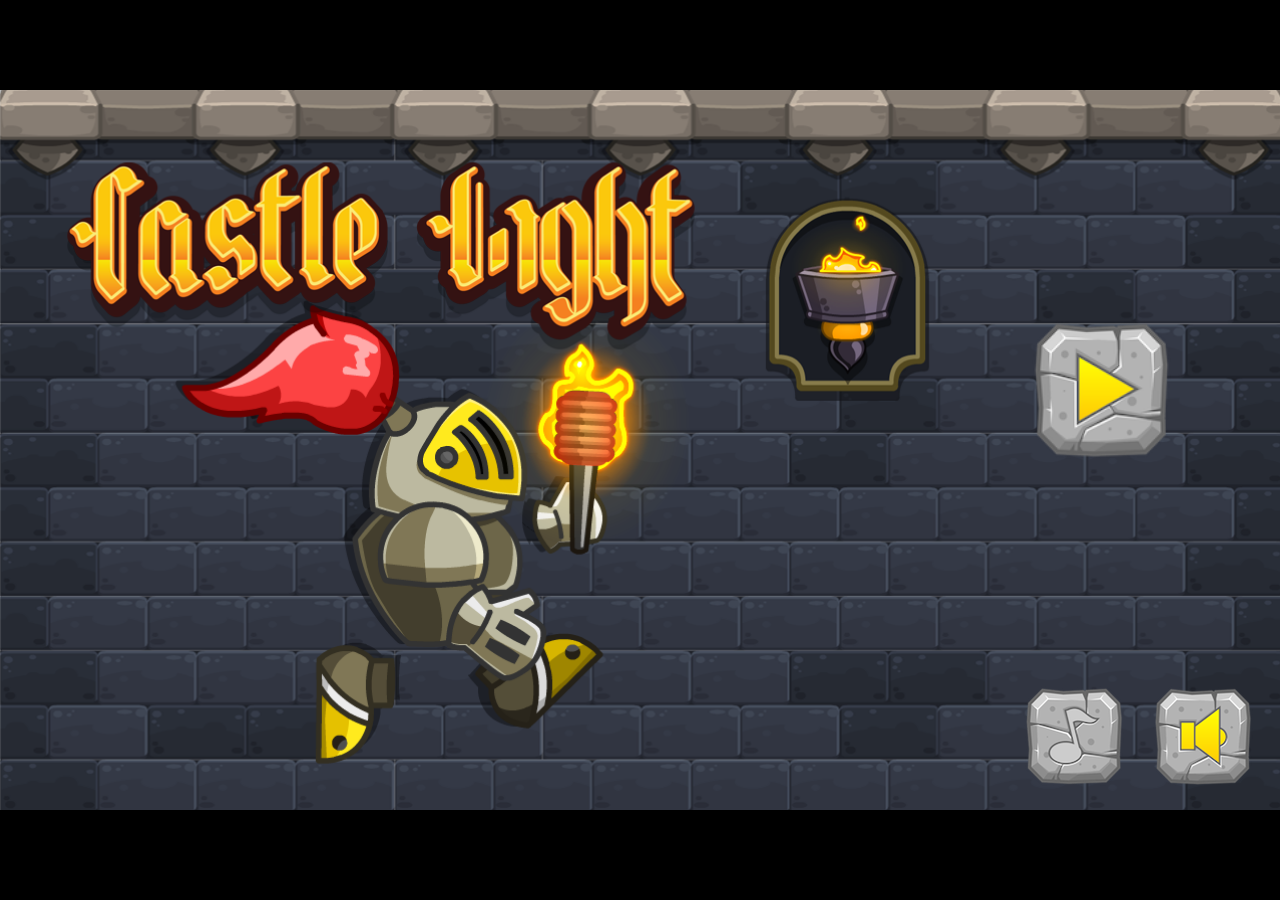
<file: CastleLight/index.html>
<!DOCTYPE html>
<html>
<head>
    <meta charset="UTF-8" />
	<meta http-equiv="X-UA-Compatible" content="IE=edge,chrome=1" />
	<title>Castle Light</title>

	<!-- Standardised web app manifest -->
	<link rel="manifest" href="appmanifest.json" />
	
	<!-- Allow fullscreen mode on iOS devices. (These are Apple specific meta tags.) -->
	<meta name="viewport" content="width=device-width, initial-scale=1.0, maximum-scale=1.0, minimum-scale=1.0, user-scalable=no, minimal-ui" />
	<meta name="apple-mobile-web-app-capable" content="yes" />
	<meta name="apple-mobile-web-app-status-bar-style" content="black" />
	<link rel="apple-touch-icon" sizes="256x256" href="icon-256.png" />
	<meta name="HandheldFriendly" content="true" />
	
	<!-- Chrome for Android web app tags -->
	<meta name="mobile-web-app-capable" content="yes" />
	<link rel="shortcut icon" sizes="256x256" href="icon-256.png" />

    <!-- All margins and padding must be zero for the canvas to fill the screen. -->
	<style type="text/css">
		* {
			padding: 0;
			margin: 0;
		}
		html, body {
			background: #000;
			color: #fff;
			overflow: hidden;
			touch-action: none;
			-ms-touch-action: none;
		}
		canvas {
			touch-action-delay: none;
			touch-action: none;
			-ms-touch-action: none;
		}
    </style>
	<!-- Squidly embedding: torch-question popup and mode button. -->
	<link rel="stylesheet" href="squidly/torch-questions.css" />
	
<script>
   function stayStill() {
      event.preventDefault() ;
}
</script>
</head> 
 
<body ontouchmove="stayStill()"> 
	<div id="fb-root"></div>
	
	<script>
	// Issue a warning if trying to preview an exported project on disk.
	(function(){
		// Check for running exported on file protocol
		if (window.location.protocol.substr(0, 4) === "file")
		{
			alert("Exported games won't work until you upload them. (When running on the file:/// protocol, browsers block many features from working for security reasons.)");
		}
	})();
	</script>
	
	<!-- The canvas must be inside a div called c2canvasdiv -->
	<div id="c2canvasdiv">
	
		<!-- The canvas the project will render to.  If you change its ID, don't forget to change the
		ID the runtime looks for in the jQuery events above (ready() and cr_sizeCanvas()). -->
		<canvas id="c2canvas" width="1280" height="720">
			<!-- This text is displayed if the visitor's browser does not support HTML5.
			You can change it, but it is a good idea to link to a description of a browser
			and provide some links to download some popular HTML5-compatible browsers. -->
			<h1>Your browser does not appear to support HTML5.  Try upgrading your browser to the latest version.  <a href="http://www.whatbrowser.org">What is a browser?</a>
			<br/><br/><a href="http://www.microsoft.com/windows/internet-explorer/default.aspx">Microsoft Internet Explorer</a><br/>
			<a href="http://www.mozilla.com/firefox/">Mozilla Firefox</a><br/>
			<a href="http://www.google.com/chrome/">Google Chrome</a><br/>
			<a href="http://www.apple.com/safari/download/">Apple Safari</a></h1>
		</canvas>
		
	</div>
	
	<!-- Pages load faster with scripts at the bottom -->
	
	<!-- Squidly embedding: cross-origin compatibility shims (must precede c2runtime.js). -->
	<script src="squidly/compat.js"></script>

	<!-- Construct 2 exported games require jQuery. -->
	<script src="jquery-2.1.1.min.js"></script>

    <!-- The runtime script.  You can rename it, but don't forget to rename the reference here as well.
    This file will have been minified and obfuscated if you enabled "Minify script" during export. -->
	<script src="c2runtime.js"></script>

	<!-- Squidly embedding: shared-state sync, input relay and C2 runtime bridge. -->
	<script src="squidly/lz-string.min.js"></script>
	<script src="squidly/c2-bridge.js"></script>
	<script src="squidly/state-sync.js"></script>
	<script src="squidly/input-relay.js"></script>
	<script src="squidly/ghost.js"></script>
	<script src="squidly/torch-questions.js"></script>

    <script>
		// Start the Construct 2 project running on window load.
		jQuery(document).ready(function ()
		{			
			// Create new runtime using the c2canvas
			cr_createRuntime("c2canvas");
		});
		
		// Pause and resume on page becoming visible/invisible. A torch question
		// keeps the game frozen even when the page becomes visible again.
		function onVisibilityChanged() {
			var questions = window.CastleLightQuestions;
			if (document.hidden || document.mozHidden || document.webkitHidden || document.msHidden)
				cr_setSuspended(true);
			else
				cr_setSuspended(!!(questions && questions.isFrozen()));
		};
		
		document.addEventListener("visibilitychange", onVisibilityChanged, false);
		document.addEventListener("mozvisibilitychange", onVisibilityChanged, false);
		document.addEventListener("webkitvisibilitychange", onVisibilityChanged, false);
		document.addEventListener("msvisibilitychange", onVisibilityChanged, false);
		
		function OnRegisterSWError(e)
		{
			console.warn("Failed to register service worker: ", e);
		};
		
		// Runtime calls this global method when ready to start caching (i.e. after startup).
		// Service worker disabled for Squidly embedding: the game is always served
		// online and cached files would go stale while iterating. Any previously
		// registered worker is unregistered so it cannot serve stale files.
		window.C2_RegisterSW = function C2_RegisterSW()
		{
			if (!navigator.serviceWorker)
				return;		// no SW support, ignore call
			
			navigator.serviceWorker.getRegistrations()
				.then(function (regs) { regs.forEach(function (reg) { reg.unregister(); }); })
				.catch(function () {});
		};
    </script>
</body> 

</html>
</file>
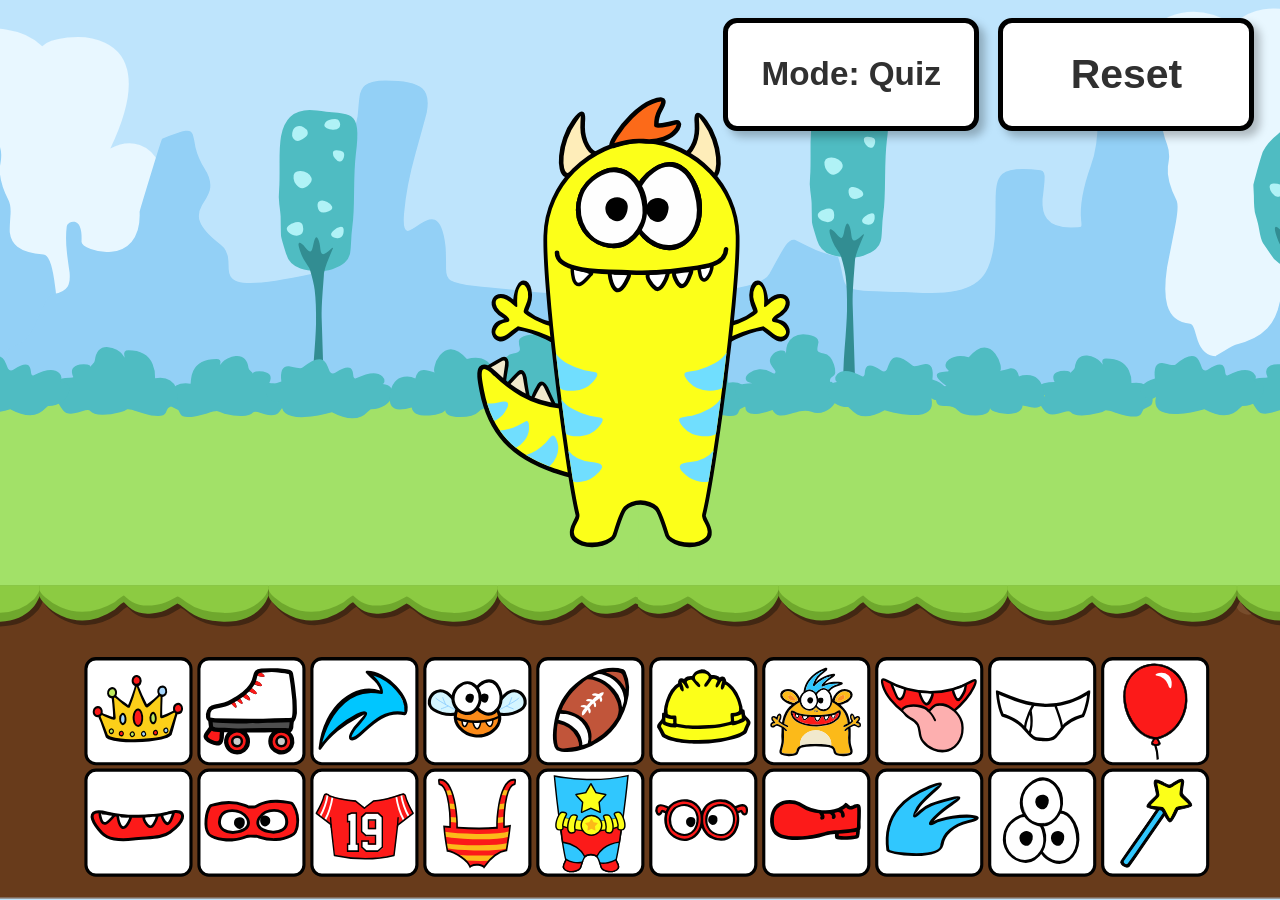
<file: Dress the Monster/index.html>
<!doctype html>
<html lang="en">
<head>
    <meta charset="utf-8">
    <meta name="viewport" content="width=device-width, initial-scale=1, maximum-scale=1, user-scalable=no">
    <title>Build a Monster Game</title>
    <style>
        :root {
            --sky: #bee4fc;
            --orange: #f58220;
            --orange-dark: #d86409;
            --ink: #303030;
            --good: #2bff14;
            --bad: #ff281f;
        }

        * {
            box-sizing: border-box;
        }

        html,
        body {
            width: 100%;
            height: 100%;
            margin: 0;
            overflow: hidden;
            background: var(--sky);
            font-family: Quicksand, "Trebuchet MS", Verdana, sans-serif;
            color: var(--ink);
            touch-action: none;
            user-select: none;
        }

        #animation_container,
        #canvas {
            display: block;
            width: 100vw;
            height: 100vh;
        }

        #canvas {
            background: var(--sky);
        }

        .reset-button {
            position: fixed;
            top: 2vh;
            right: 2vw;
            width: 20vw;
            height: 12.5vh;
            min-width: 128px;
            min-height: 56px;
            padding: 0;
            border: 5px solid #000;
            border-radius: 14px;
            background: #fff;
            color: var(--ink);
            font: inherit;
            font-size: clamp(22px, 3.2vw, 42px);
            font-weight: 700;
            z-index: 12;
            cursor: pointer;
            box-shadow: 6px 6px 8px rgba(0, 0, 0, .25);
        }

        .reset-button:hover,
        .reset-button:focus-visible {
            transform: translateY(-2px);
            outline: 3px solid #111;
            outline-offset: 2px;
        }

        .reset-button:active {
            transform: translateY(1px);
            box-shadow: 3px 3px 5px rgba(0, 0, 0, .25);
        }

        .reset-button[hidden] {
            display: none;
        }

        .mode-button {
            /* Sits directly left of Reset, tracking its width and min-width. */
            right: calc(3.5vw + max(20vw, 128px));
            font-size: clamp(18px, 2.6vw, 34px);
        }

        .modal-scrim {
            position: fixed;
            inset: 0;
            display: none;
            align-items: center;
            justify-content: center;
            z-index: 10;
            background: rgba(0, 0, 0, .36);
        }

        .modal-scrim.open {
            display: flex;
        }

        .question-modal {
            width: min(960px, calc(100vw - 20px));
            max-height: min(660px, calc(100vh - 20px));
            padding: 44px 52px 40px;
            border-radius: 4px;
            background: #fff;
            box-shadow: 0 14px 38px rgba(0, 0, 0, .28);
        }

        .question-text {
            min-height: 86px;
            margin: 0 0 38px;
            display: flex;
            align-items: center;
            justify-content: center;
            font-size: clamp(42px, 7vw, 72px);
            line-height: 1.05;
            text-align: center;
            font-weight: 400;
        }

        .question-modal.open-mode .question-text {
            margin-bottom: 6px;
        }

        .question-hint {
            margin: 0 0 26px;
            text-align: center;
            font-size: clamp(16px, 1.8vw, 22px);
            color: #555;
        }

        .question-hint:empty {
            display: none;
        }

        .answers {
            display: flex;
            justify-content: center;
            gap: clamp(24px, 4vw, 38px);
        }

        .answer-option {
            position: relative;
            width: clamp(172px, 18vw, 198px);
            height: clamp(186px, 25vh, 210px);
            padding: 16px;
            display: flex;
            align-items: center;
            justify-content: center;
            border: 5px solid #000;
            border-radius: 16px;
            background: #fff;
            cursor: pointer;
            box-shadow: 7px 7px 8px rgba(0, 0, 0, .28);
            transition: background-color 100ms ease, transform 120ms ease;
        }

        .answer-option:hover,
        .answer-option:focus-visible {
            transform: translateY(-2px);
            outline: none;
        }

        .answer-option.selected {
            outline: 8px solid var(--orange);
            outline-offset: -8px;
        }

        .answer-option.correct {
            background: var(--good);
        }

        .answer-option.incorrect {
            background: var(--bad);
        }

        .answer-option:disabled {
            color: inherit;
            cursor: default;
            opacity: 1;
        }

        .answer-option img {
            width: min(100%, 154px);
            aspect-ratio: 1 / 1;
            height: auto;
            object-fit: contain;
            display: block;
        }

        .answer-option .answer-number {
            font-size: clamp(64px, 9vw, 112px);
            font-weight: 700;
            line-height: 1;
            color: var(--ink);
        }

        .host-controls {
            display: flex;
            justify-content: center;
            gap: clamp(16px, 3vw, 28px);
            margin-top: 34px;
            padding-top: 24px;
            border-top: 2px dashed #d0d0d0;
        }

        .host-controls[hidden] {
            display: none;
        }

        .judge-button {
            min-width: clamp(140px, 16vw, 200px);
            padding: 14px 20px;
            border: 5px solid #000;
            border-radius: 16px;
            background: #fff;
            color: var(--ink);
            font: inherit;
            font-size: clamp(20px, 2.4vw, 30px);
            font-weight: 700;
            cursor: pointer;
            box-shadow: 7px 7px 8px rgba(0, 0, 0, .28);
            transition: transform 120ms ease;
        }

        .judge-button:hover,
        .judge-button:focus-visible {
            transform: translateY(-2px);
            outline: none;
        }

        .judge-button.judge-correct {
            background: var(--good);
        }

        .judge-button.judge-again {
            background: var(--bad);
            color: #fff;
        }

        .new-game {
            position: fixed;
            inset: 0;
            display: none;
            align-items: center;
            justify-content: center;
            z-index: 11;
            background: rgba(0, 0, 0, .35);
        }

        .new-game.open {
            display: flex;
        }

        .new-game-card {
            width: min(420px, calc(100vw - 28px));
            padding: 24px;
            border-radius: 6px;
            background: #fff;
            text-align: center;
            box-shadow: 0 14px 38px rgba(0, 0, 0, .28);
        }

        .new-game-card h2 {
            margin: 0 0 18px;
            font-size: 30px;
        }

        .primary-button {
            min-width: 110px;
            padding: 12px 22px;
            border: 0;
            border-radius: 5px;
            background: var(--orange);
            color: #fff;
            font: inherit;
            font-size: 20px;
            font-weight: 700;
            cursor: pointer;
            box-shadow: 0 3px 0 var(--orange-dark);
        }

        access-button.squidly-access-proxy {
            position: fixed;
            display: block;
            padding: 0;
            border: 0;
            border-radius: 0;
            background: transparent;
            opacity: .01;
            cursor: pointer;
            pointer-events: auto;
        }

        access-button.squidly-access-proxy[hidden] {
            display: none;
        }

        access-button.squidly-canvas-access {
            z-index: 9;
        }

        access-button.squidly-dom-access {
            z-index: 14;
        }

        @media (max-width: 680px) {
            .question-modal {
                padding: 24px 18px 28px;
            }

            .question-text {
                min-height: 64px;
                margin-bottom: 22px;
                font-size: clamp(34px, 8vw, 54px);
            }

            .answers {
                gap: 12px;
            }

            .answer-option {
                width: clamp(104px, 28vw, 136px);
                height: clamp(128px, 29vh, 166px);
                padding: 8px;
                border-width: 4px;
                border-radius: 12px;
            }

            .answer-option img {
                width: min(100%, 112px);
            }

            .host-controls {
                gap: 10px;
                margin-top: 22px;
                padding-top: 16px;
            }

            .judge-button {
                min-width: 0;
                padding: 10px 12px;
                border-width: 4px;
                border-radius: 12px;
                font-size: 18px;
            }
        }
    </style>
</head>
<body shadow>
    <button class="reset-button mode-button" id="modeButton" type="button">Mode: Quiz</button>
    <button class="reset-button" id="resetButton" type="button">Reset</button>

    <div id="animation_container">
        <canvas id="canvas" width="1024" height="768" aria-label="Build a Monster game canvas"></canvas>
    </div>

    <div class="modal-scrim" id="questionModal" role="dialog" aria-modal="true" aria-labelledby="questionText">
        <div class="question-modal" id="questionCard">
            <h1 class="question-text" id="questionText"></h1>
            <p class="question-hint" id="questionHint"></p>
            <div class="answers" id="answers"></div>
            <div class="host-controls" id="hostControls" hidden>
                <button class="judge-button judge-correct" id="judgeCorrect" type="button">Correct</button>
                <button class="judge-button judge-again" id="judgeAgain" type="button">Try again</button>
                <button class="judge-button" id="judgeCancel" type="button">Cancel</button>
            </div>
        </div>
    </div>

    <div class="new-game" id="newGameModal" role="dialog" aria-modal="true" aria-labelledby="newGameTitle">
        <div class="new-game-card">
            <h2 id="newGameTitle">Would you like to play again?</h2>
            <button class="primary-button" id="newGameButton">Yes</button>
        </div>
    </div>

    <script src="plugins/createjs/createjs-1.2.3-7ca68e5827.min.js"></script>
    <script src="games/build-a/js/build-a-1-57934dfb2f.js"></script>
    <script>
        (() => {
            const canvas = document.getElementById("canvas");
            const questionModal = document.getElementById("questionModal");
            const questionCard = document.getElementById("questionCard");
            const questionText = document.getElementById("questionText");
            const questionHint = document.getElementById("questionHint");
            const answersElement = document.getElementById("answers");
            const hostControls = document.getElementById("hostControls");
            const judgeCorrectButton = document.getElementById("judgeCorrect");
            const judgeAgainButton = document.getElementById("judgeAgain");
            const judgeCancelButton = document.getElementById("judgeCancel");
            const resetButton = document.getElementById("resetButton");
            const modeButton = document.getElementById("modeButton");
            const newGameModal = document.getElementById("newGameModal");
            const newGameButton = document.getElementById("newGameButton");

            const characterMaxHeightFactor = .5;
            const characterMaxWidthFactor = .85;
            const characterSpaceAboveContainerFactor = .1;
            const buttonsMaxHeightFactor = .25;
            const buttonSize = 69.4;
            const buttonGap = 3;
            const rowOffset = 71.4;
            const totalItemsToWin = 20;
            const itemAnimationDelay = 500;
            const itemAnimationTime = 500;

            const modes = ["quiz", "open", "free"];
            const modeLabels = { quiz: "Mode: Quiz", open: "Mode: Open", free: "Mode: Free" };
            // Open mode: host asks anything; numbered tiles are a pointing board and the host judges.
            const openQuestion = {
                id: "open",
                text: "Your turn!",
                answers: ["1", "2", "3"].map((label, index) => ({ id: `open-a${index}`, label, isCorrect: false }))
            };
            let mode = "quiz";
            // Host by default so the game is fully usable outside Squidly; session info overrides this.
            let role = "host";

            const composition = AdobeAn.getComposition("buildArt");
            const buildLib = composition.getLibrary();
            const stage = new createjs.Stage(canvas);
            let background;
            let buttons;
            let character;
            let currentItem;
            let busy = false;
            let correctCount = 0;
            let questionIndex = 0;
            let questions = [];
            let questionQueue = [];
            let currentQuestion;
            let currentAnswers = [];
            let correctAnswerTimer = 0;
            let winTimer = 0;
            let newGameTimer = 0;

            const squidlyStateKey = "build-a-monster/shared-state-v1";
            const squidlyStateSchema = 1;
            const squidlyActorId = globalThis.crypto?.randomUUID?.() || `actor-${Date.now()}-${Math.random().toString(36).slice(2)}`;
            let squidlyReady = false;
            let applyingRemoteState = false;
            let localRevision = 0;
            let latestSharedUpdatedAt = 0;
            let latestSharedMutationId = "";
            let initialSyncReceived = false;
            const seenActionIds = new Set();
            const accessTargets = {
                items: [],
                answers: [],
                reset: undefined,
                newGame: undefined,
                mode: undefined,
                judgeCorrect: undefined,
                judgeAgain: undefined,
                judgeCancel: undefined
            };

            const soundEffects = {
                click: "games/sound/click.m4a",
                correct: "games/sound/correct.m4a",
                incorrect: "games/sound/boingShort.m4a",
                whoosh: "games/sound/whooshDelay.m4a",
                applause: "games/sound/childrenApplause.m4a"
            };

            const quizQuestionsUrl = "games/build-a/quiz-questions.json";

            const itemLayout = [
                item("btnGroup3A", "btnGroup3", 10),
                item("btnGroup5A", "btnGroup5", 3),
                item("btnGroup3B", "btnGroup3", 1),
                item("btnGroup9A", "btnGroup9", 2),
                item("btnGroup1A", "btnGroup1", 5),
                item("btnGroup3C", "btnGroup3", 8),
                item("btnGroup9B", "btnGroup9", 1),
                item("btnGroup10A", "btnGroup10", 1),
                item("btnGroup4A", "btnGroup4", 1),
                item("btnGroup1B", "btnGroup1", 2),
                item("btnGroup10B", "btnGroup10", 2),
                item("btnGroup2A", "btnGroup2", 6),
                item("btnGroup4B", "btnGroup4", 9),
                item("btnGroup4C", "btnGroup4", 3),
                item("btnGroup4D", "btnGroup4", 8),
                item("btnGroup2B", "btnGroup2", 1),
                item("btnGroup5B", "btnGroup5", 1),
                item("btnGroup3D", "btnGroup3", 11),
                item("btnGroup2C", "btnGroup2", 2),
                item("btnGroup1C", "btnGroup1", 7)
            ];

            function item(buttonName, groupName, frame) {
                return { buttonName, groupName, frame };
            }

            function isKnownDressUpFrame(groupName, frame) {
                return Number.isInteger(frame) && itemLayout.some((entry) => entry.groupName === groupName && entry.frame === frame);
            }

            async function loadQuizQuestions() {
                const response = await fetch(quizQuestionsUrl, { cache: "no-store" });
                if (!response.ok) {
                    throw new Error(`Unable to load ${quizQuestionsUrl}`);
                }
                const loadedQuestions = await response.json();
                questions = loadedQuestions.map(normalizeQuestion);
                questionQueue = shuffle(questions);
            }

            function normalizeQuestion(question, questionIndexValue) {
                const answers = question.answers.map((answer, answerIndex) => ({
                    id: `q${questionIndexValue}-a${answerIndex}`,
                    src: answer.image,
                    isCorrect: answer.correct === true
                }));
                if (answers.filter((answer) => answer.isCorrect).length !== 1) {
                    throw new Error(`Question must have exactly one correct answer: ${question.question}`);
                }
                return {
                    id: `q${questionIndexValue}`,
                    text: formatQuestionText(question.question),
                    answers
                };
            }

            function formatQuestionText(question) {
                const trimmed = question.trim().replace(/\?+$/, "");
                return `${trimmed.charAt(0).toUpperCase()}${trimmed.slice(1)}?`;
            }

            function ensureSquidlyApi() {
                if (window.SquidlyAPI) {
                    return window.SquidlyAPI;
                }
                const listeners = new Map();
                let channel;
                try {
                    channel = new BroadcastChannel("build-a-monster-squidly-sync");
                    channel.onmessage = (event) => {
                        const message = event.data;
                        if (!message || message.sender === squidlyActorId || !message.key) {
                            return;
                        }
                        if (message.type === "set") {
                            localStorage.setItem(message.key, String(message.value));
                            for (const listener of listeners.get(message.key) || []) {
                                listener(message.value);
                            }
                        }
                    };
                } catch (_) {
                    channel = undefined;
                }
                window.SquidlyAPI = {
                    firebaseOnValue(key, callback) {
                        if (!listeners.has(key)) {
                            listeners.set(key, new Set());
                        }
                        listeners.get(key).add(callback);
                        queueMicrotask(() => callback(localStorage.getItem(key)));
                        return () => listeners.get(key)?.delete(callback);
                    },
                    firebaseSet(key, value) {
                        localStorage.setItem(key, String(value));
                        for (const listener of listeners.get(key) || []) {
                            queueMicrotask(() => listener(value));
                        }
                        try {
                            channel?.postMessage({ type: "set", sender: squidlyActorId, key, value });
                        } catch (_) {
                            // Local fallback only; Squidly provides the production transport.
                        }
                        return Promise.resolve();
                    },
                    setGridSize() {}
                };
                return window.SquidlyAPI;
            }

            function unwrapFirebaseValue(value) {
                try {
                    return value && typeof value.val === "function" ? value.val() : value;
                } catch (_) {
                    return value;
                }
            }

            function parseSharedState(value) {
                let raw = unwrapFirebaseValue(value);
                if (typeof raw === "string") {
                    try {
                        raw = JSON.parse(raw);
                    } catch (_) {
                        return undefined;
                    }
                }
                if (!raw || raw.app !== "build-a-monster" || raw.schema !== squidlyStateSchema) {
                    return undefined;
                }
                return raw;
            }

            function getQuestionById(questionId) {
                if (questionId === openQuestion.id) {
                    return openQuestion;
                }
                return questions.find((question) => question.id === questionId);
            }

            function getAnswerById(question, answerId) {
                return question?.answers.find((answer) => answer.id === answerId);
            }

            function hydrateQuestionQueue(questionOrderIds) {
                if (!Array.isArray(questionOrderIds) || questionOrderIds.length === 0) {
                    return undefined;
                }
                const hydrated = questionOrderIds.map(getQuestionById).filter(Boolean);
                return hydrated.length === questionOrderIds.length ? hydrated : undefined;
            }

            function currentQuestionOrderIds() {
                return questionQueue.map((question) => question.id);
            }

            function currentAnswerOrderIds() {
                return currentAnswers.map((answer) => answer.id);
            }

            function captureAnswerState() {
                return Array.from(answersElement.querySelectorAll(".answer-option")).map((button) => ({
                    answerId: button.dataset.answerId,
                    correct: button.classList.contains("correct"),
                    incorrect: button.classList.contains("incorrect"),
                    selected: button.classList.contains("selected"),
                    disabled: button.disabled
                }));
            }

            function captureDressUpFrames() {
                return itemLayout.reduce((frames, entry) => {
                    const group = character?.character?.[entry.groupName.replace("btnGroup", "group")];
                    if (group && isKnownDressUpFrame(entry.groupName, group.currentFrame)) {
                        frames[entry.groupName] = group.currentFrame;
                    }
                    return frames;
                }, {});
            }

            function captureSharedState(reason, action) {
                const hiddenItemIndices = itemLayout
                    .filter((entry) => entry.button && !entry.button.visible)
                    .map((entry) => entry.index);
                return {
                    app: "build-a-monster",
                    schema: squidlyStateSchema,
                    mutationId: `${squidlyActorId}:${Date.now()}:${++localRevision}`,
                    actorId: squidlyActorId,
                    updatedAt: Date.now(),
                    reason,
                    action,
                    mode,
                    correctCount,
                    questionIndex,
                    questionOrderIds: currentQuestionOrderIds(),
                    currentItemIndex: currentItem?.index ?? null,
                    currentQuestionId: currentQuestion?.id ?? null,
                    currentAnswerOrderIds: currentAnswerOrderIds(),
                    answerState: captureAnswerState(),
                    busy,
                    questionOpen: questionModal.classList.contains("open"),
                    newGameOpen: newGameModal.classList.contains("open"),
                    dressUpFrames: captureDressUpFrames(),
                    hiddenItemIndices
                };
            }

            function publishSharedState(reason = "update", action) {
                if (!squidlyReady || applyingRemoteState || questions.length === 0) {
                    return;
                }
                const state = captureSharedState(reason, action);
                const json = JSON.stringify(state);
                if (new TextEncoder().encode(json).length > 5000) {
                    console.warn("Squidly state write skipped because the payload exceeded the API limit.");
                    return;
                }
                ensureSquidlyApi().firebaseSet(squidlyStateKey, json);
            }

            function publishAction(type, payload = {}) {
                if (applyingRemoteState) {
                    return;
                }
                const action = {
                    id: `${squidlyActorId}:${Date.now()}:${Math.random().toString(36).slice(2)}`,
                    actorId: squidlyActorId,
                    type,
                    payload
                };
                seenActionIds.add(action.id);
                publishSharedState(`event:${type}`, action);
            }

            function applyRemoteState(state) {
                if (!state || state.actorId === squidlyActorId) {
                    return;
                }
                if (state.mutationId && state.mutationId === latestSharedMutationId) {
                    return;
                }
                latestSharedMutationId = state.mutationId || latestSharedMutationId;
                const updatedAt = Number(state.updatedAt) || 0;
                latestSharedUpdatedAt = Math.max(latestSharedUpdatedAt, updatedAt || Date.now());
                applyingRemoteState = true;
                try {
                    if (state.action && !seenActionIds.has(state.action.id)) {
                        seenActionIds.add(state.action.id);
                        executeRemoteAction(state.action, state);
                    } else {
                        applySharedSnapshot(state);
                    }
                } finally {
                    applyingRemoteState = false;
                }
            }

            function executeRemoteAction(action, state) {
                const payload = action.payload || {};
                if (action.type !== "mode" && state.mode && state.mode !== mode) {
                    applyMode(state.mode);
                }
                if (action.type === "mode") {
                    setMode(payload.mode, { source: "remote" });
                    return;
                }
                if (action.type === "reset") {
                    resetGame({ source: "remote", questionOrderIds: payload.questionOrderIds });
                    return;
                }
                if (action.type === "item") {
                    const entry = itemLayout[payload.itemIndex];
                    if (entry) {
                        itemButtonClicked(entry, {
                            source: "remote",
                            questionId: payload.questionId,
                            answerOrderIds: payload.answerOrderIds
                        });
                    } else {
                        applySharedSnapshot(state);
                    }
                    return;
                }
                if (action.type === "answer") {
                    const button = answersElement.querySelector(`[data-answer-id="${payload.answerId}"]`);
                    if (button) {
                        answerClicked(button, payload.isCorrect === true, { source: "remote" });
                    } else {
                        applySharedSnapshot(state);
                    }
                    return;
                }
                if (action.type === "select") {
                    const button = answersElement.querySelector(`[data-answer-id="${payload.answerId}"]`);
                    if (button) {
                        selectAnswer(button, { source: "remote" });
                    } else {
                        applySharedSnapshot(state);
                    }
                    return;
                }
                if (action.type === "judge") {
                    if (!judgeAnswer(payload.isCorrect === true, { source: "remote", answerId: payload.answerId })) {
                        applySharedSnapshot(state);
                    }
                    return;
                }
                if (action.type === "cancel") {
                    cancelQuestion({ source: "remote" });
                }
            }

            function applySharedSnapshot(state) {
                applyMode(state.mode);
                const hydratedQueue = hydrateQuestionQueue(state.questionOrderIds);
                if (hydratedQueue) {
                    questionQueue = hydratedQueue;
                }
                questionIndex = Math.max(0, Number(state.questionIndex) || 0);
                correctCount = Math.max(0, Number(state.correctCount) || 0);
                currentItem = Number.isInteger(state.currentItemIndex) ? itemLayout[state.currentItemIndex] : undefined;
                const hiddenIndices = new Set(Array.isArray(state.hiddenItemIndices) ? state.hiddenItemIndices : []);
                itemLayout.forEach((entry) => {
                    if (entry.button) {
                        entry.button.visible = !hiddenIndices.has(entry.index);
                    }
                });
                character.resetCharacter();
                if (state.dressUpFrames && typeof state.dressUpFrames === "object") {
                    Object.entries(state.dressUpFrames).forEach(([groupName, frame]) => {
                        const normalizedFrame = Number(frame);
                        if (isKnownDressUpFrame(groupName, normalizedFrame)) {
                            character.setDressUpItem(groupName, normalizedFrame);
                        }
                    });
                } else {
                    itemLayout.forEach((entry) => {
                        if (hiddenIndices.has(entry.index)) {
                            character.setDressUpItem(entry.groupName, entry.frame);
                        }
                    });
                }
                busy = state.busy === true;
                if (state.questionOpen && state.currentQuestionId) {
                    showQuestionModal({
                        source: "remote",
                        questionId: state.currentQuestionId,
                        answerOrderIds: state.currentAnswerOrderIds,
                        answerState: state.answerState,
                        preserveQuestionIndex: true
                    });
                } else {
                    questionModal.classList.remove("open");
                    currentQuestion = undefined;
                    currentAnswers = [];
                    answersElement.innerHTML = "";
                    updateOpenQuestionUi();
                }
                newGameModal.classList.toggle("open", state.newGameOpen === true);
                refreshAccessTargets();
                stage.update();
            }

            function initSquidlySync() {
                const api = ensureSquidlyApi();
                try {
                    api.setGridSize?.(4, 5);
                } catch (_) {
                    // Optional Squidly overlay API.
                }
                squidlyReady = true;
                api.firebaseOnValue(squidlyStateKey, (value) => {
                    const state = parseSharedState(value);
                    if (!initialSyncReceived) {
                        initialSyncReceived = true;
                        if (state) {
                            applyRemoteState(state);
                        } else {
                            publishSharedState("initialise");
                        }
                        return;
                    }
                    if (state) {
                        applyRemoteState(state);
                    }
                });
                setTimeout(() => {
                    if (!initialSyncReceived) {
                        initialSyncReceived = true;
                        publishSharedState("initialise");
                    }
                }, 500);
            }

            function parseSquidlyRole(user) {
                const value = String(user ?? "").toLowerCase();
                if (value.startsWith("host")) {
                    return "host";
                }
                if (value.startsWith("participant")) {
                    return "client";
                }
                return undefined;
            }

            function initSquidlyRole() {
                const api = ensureSquidlyApi();
                if (typeof api.addSessionInfoListener !== "function") {
                    return;
                }
                api.addSessionInfoListener((info) => {
                    const detected = parseSquidlyRole(info?.user);
                    if (detected) {
                        setRole(detected);
                    }
                });
            }

            function createAccessTarget(group, order, label, onActivate, className) {
                const accessButton = document.createElement("access-button");
                accessButton.className = `squidly-access-proxy ${className}`;
                accessButton.setAttribute("access-group", group);
                accessButton.setAttribute("access-order", String(order));
                accessButton.setAttribute("role", "button");
                accessButton.setAttribute("aria-label", label);
                accessButton.utteranceText = label;
                accessButton.addEventListener("access-click", (event) => {
                    event.preventDefault();
                    onActivate(event);
                });
                accessButton.addEventListener("click", (event) => {
                    if (!customElements.get("access-button")) {
                        event.preventDefault();
                        onActivate(event);
                    }
                });
                document.body.appendChild(accessButton);
                return accessButton;
            }

            function setAccessTargetRect(accessButton, rect, visible) {
                if (!accessButton) {
                    return;
                }
                const isVisible = visible && rect && rect.width > 1 && rect.height > 1;
                accessButton.hidden = !isVisible;
                accessButton.setAttribute("aria-hidden", isVisible ? "false" : "true");
                if (!isVisible) {
                    return;
                }
                accessButton.style.left = `${rect.left}px`;
                accessButton.style.top = `${rect.top}px`;
                accessButton.style.width = `${rect.width}px`;
                accessButton.style.height = `${rect.height}px`;
            }

            function getDisplayObjectRect(displayObject) {
                if (!displayObject) {
                    return undefined;
                }
                const bounds = displayObject.getBounds?.() || displayObject.nominalBounds || { x: 0, y: 0, width: buttonSize, height: buttonSize };
                const points = [
                    displayObject.localToGlobal(bounds.x, bounds.y),
                    displayObject.localToGlobal(bounds.x + bounds.width, bounds.y),
                    displayObject.localToGlobal(bounds.x, bounds.y + bounds.height),
                    displayObject.localToGlobal(bounds.x + bounds.width, bounds.y + bounds.height)
                ];
                const left = Math.min(...points.map((point) => point.x));
                const right = Math.max(...points.map((point) => point.x));
                const top = Math.min(...points.map((point) => point.y));
                const bottom = Math.max(...points.map((point) => point.y));
                return { left, top, width: right - left, height: bottom - top };
            }

            function ensureAccessTargets() {
                itemLayout.forEach((entry, index) => {
                    if (!accessTargets.items[index]) {
                        const rowGroup = index < 10 ? "monster-items-a-top" : "monster-items-b-bottom";
                        const rowOrder = index % 10 + 1;
                        accessTargets.items[index] = createAccessTarget(rowGroup, rowOrder, `Monster item ${index + 1}`, () => {
                            itemButtonClicked(entry, { source: "local" });
                        }, "squidly-canvas-access");
                    }
                });
                if (!accessTargets.reset) {
                    accessTargets.reset = createAccessTarget("game-controls", 1, "Reset game", () => resetGame({ source: "local" }), "squidly-dom-access");
                }
                if (!accessTargets.newGame) {
                    accessTargets.newGame = createAccessTarget("game-controls", 2, "Play again", () => resetGame({ source: "local" }), "squidly-dom-access");
                }
                if (!accessTargets.mode) {
                    accessTargets.mode = createAccessTarget("game-controls", 3, "Change mode", () => cycleMode({ source: "local" }), "squidly-dom-access");
                }
                if (!accessTargets.judgeCorrect) {
                    accessTargets.judgeCorrect = createAccessTarget("host-judge", 1, "Mark correct", () => judgeAnswer(true, { source: "local" }), "squidly-dom-access");
                }
                if (!accessTargets.judgeAgain) {
                    accessTargets.judgeAgain = createAccessTarget("host-judge", 2, "Try again", () => judgeAnswer(false, { source: "local" }), "squidly-dom-access");
                }
                if (!accessTargets.judgeCancel) {
                    accessTargets.judgeCancel = createAccessTarget("host-judge", 3, "Cancel question", () => cancelQuestion({ source: "local" }), "squidly-dom-access");
                }
            }

            function ensureAnswerAccessTargets() {
                const answerButtons = Array.from(answersElement.querySelectorAll(".answer-option"));
                while (accessTargets.answers.length < answerButtons.length) {
                    const accessButton = createAccessTarget("quiz-answers", accessTargets.answers.length + 1, `Answer ${accessTargets.answers.length + 1}`, (event) => {
                        event.currentTarget.activateAnswer?.();
                    }, "squidly-dom-access");
                    accessTargets.answers.push(accessButton);
                }
                accessTargets.answers.forEach((accessButton, index) => {
                    const button = answerButtons[index];
                    accessButton.activateAnswer = button ? () => answerClicked(button, button.dataset.correct === "true", { source: "local" }) : undefined;
                    accessButton.setAttribute("aria-label", button ? `Answer ${index + 1}` : "Answer");
                    accessButton.setAttribute("access-order", String(index + 1));
                });
            }

            function refreshAccessTargets() {
                ensureAccessTargets();
                itemLayout.forEach((entry, index) => {
                    setAccessTargetRect(accessTargets.items[index], getDisplayObjectRect(entry.button), !!entry.button?.visible);
                });
                setAccessTargetRect(accessTargets.reset, resetButton.getBoundingClientRect(), true);
                setAccessTargetRect(accessTargets.mode, modeButton.getBoundingClientRect(), isHost());
                const newGameOpen = newGameModal.classList.contains("open");
                setAccessTargetRect(accessTargets.newGame, newGameButton.getBoundingClientRect(), newGameOpen);
                const questionOpen = questionModal.classList.contains("open");
                const answerButtons = Array.from(answersElement.querySelectorAll(".answer-option"));
                accessTargets.answers.forEach((accessButton, index) => {
                    const button = answerButtons[index];
                    setAccessTargetRect(accessButton, button?.getBoundingClientRect(), questionOpen && !!button);
                });
                const judgeVisible = questionOpen && !hostControls.hidden;
                setAccessTargetRect(accessTargets.judgeCorrect, judgeCorrectButton.getBoundingClientRect(), judgeVisible);
                setAccessTargetRect(accessTargets.judgeAgain, judgeAgainButton.getBoundingClientRect(), judgeVisible);
                setAccessTargetRect(accessTargets.judgeCancel, judgeCancelButton.getBoundingClientRect(), judgeVisible);
            }

            function clearGameTimers() {
                clearTimeout(correctAnswerTimer);
                clearTimeout(winTimer);
                clearTimeout(newGameTimer);
                correctAnswerTimer = 0;
                winTimer = 0;
                newGameTimer = 0;
            }

            function CharacterDressUp(characterClip) {
                this.initialize();
                this.character = characterClip;
                this.height = characterClip.nominalBounds.height;
                this.width = characterClip.nominalBounds.width;
                this.addChild(characterClip);
                this.initDressUpItems();
            }

            CharacterDressUp.prototype = new createjs.Container();
            CharacterDressUp.prototype.setScaleForCharacter = function setScaleForCharacter(maxHeight, maxWidth) {
                let scale = maxHeight / this.character.nominalBounds.height;
                this.setTransform(this.x, this.y, scale, scale);
                this.height = this.character.nominalBounds.height * scale;
                this.width = this.character.nominalBounds.width * scale;
                if (this.width > maxWidth) {
                    scale = maxWidth / this.character.nominalBounds.width;
                    this.setTransform(this.x, this.y, scale, scale);
                    this.height = this.character.nominalBounds.height * scale;
                    this.width = this.character.nominalBounds.width * scale;
                }
                return scale;
            };
            CharacterDressUp.prototype.performDressUpAction = function performDressUpAction(groupName, frame) {
                const group = this.character[groupName.replace("btnGroup", "group")];
                if (!group) {
                    return;
                }
                group.gotoAndStop(frame);
                const targetX = group.x;
                group.x = -700;
                createjs.Tween.get(group).wait(itemAnimationDelay).to({ x: targetX }, itemAnimationTime, createjs.Ease.quadOut);
            };
            CharacterDressUp.prototype.setDressUpItem = function setDressUpItem(groupName, frame) {
                const group = this.character[groupName.replace("btnGroup", "group")];
                if (group) {
                    group.gotoAndStop(frame);
                }
            };
            CharacterDressUp.prototype.initDressUpItems = function initDressUpItems() {
                for (let index = 1; index <= 10; index += 1) {
                    const group = this.character[`group${index}`];
                    if (group) {
                        group.gotoAndStop(0);
                    }
                }
            };
            CharacterDressUp.prototype.resetCharacter = function resetCharacter() {
                createjs.Tween.removeTweens(this.character);
                this.character.rotation = 0;
                this.initDressUpItems();
            };
            CharacterDressUp.prototype.performWinAction = function performWinAction() {
                const jump = 150;
                createjs.Tween.get(this.character)
                    .to({ rotation: 360 }, 800)
                    .to({ y: this.character.y - 40 }, jump)
                    .to({ y: this.character.y }, jump)
                    .to({ y: this.character.y - 40 }, jump)
                    .to({ y: this.character.y }, jump)
                    .to({ y: this.character.y - 40 }, jump)
                    .to({ y: this.character.y }, jump);
            };

            function ButtonsContainer(buttonsClip) {
                this.initialize();
                this.buttonsClip = buttonsClip;
                this.addChild(buttonsClip);
                this.height = buttonsClip.nominalBounds.height;
                this.width = buttonsClip.nominalBounds.width;
            }

            ButtonsContainer.prototype = new createjs.Container();
            ButtonsContainer.prototype.setScaleForContainer = function setScaleForContainer(maxWidth, maxHeight) {
                let scale = maxHeight / this.buttonsClip.nominalBounds.height;
                this.setTransform(this.x, this.y, scale, scale);
                this.width = this.buttonsClip.nominalBounds.width * scale;
                this.height = this.buttonsClip.nominalBounds.height * scale;
                if (this.width > maxWidth) {
                    scale = maxWidth / this.buttonsClip.nominalBounds.width;
                    this.setTransform(this.x, this.y, scale, scale);
                    this.width = this.buttonsClip.nominalBounds.width * scale;
                    this.height = this.buttonsClip.nominalBounds.height * scale;
                }
                return scale;
            };
            ButtonsContainer.prototype.initializeItemButtons = function initializeItemButtons() {
                itemLayout.forEach((entry, index) => {
                    const button = this.buttonsClip[entry.buttonName];
                    if (!button) {
                        return;
                    }
                    entry.index = index;
                    entry.button = button;
                    button.visible = true;
                    button.mouseChildren = false;
                    button.cursor = "pointer";
                    button.gotoAndStop(entry.frame);
                    button.x = (index % 10) * (buttonSize + buttonGap);
                    button.y = index < 10 ? 0 : rowOffset;
                    button.removeAllEventListeners("click");
                    button.addEventListener("click", () => itemButtonClicked(entry, { source: "local" }));
                });
                refreshAccessTargets();
            };

            function init() {
                createjs.Touch.enable(stage, true, true);
                stage.enableMouseOver(10);
                createjs.Ticker.framerate = buildLib.properties.fps || 24;
                createjs.Ticker.addEventListener("tick", stage);

                background = new buildLib.GameBackgroundArt();
                stage.addChild(background);

                character = new CharacterDressUp(new buildLib.CharacterDressup());
                stage.addChild(character);

                buttons = new ButtonsContainer(new buildLib.ItemsButtonContainer());
                stage.addChild(buttons);

                buttons.initializeItemButtons();
                resetButton.addEventListener("click", () => resetGame({ source: "local" }));
                newGameButton.addEventListener("click", () => {
                    resetGame({ source: "local" });
                });
                modeButton.addEventListener("click", () => cycleMode({ source: "local" }));
                judgeCorrectButton.addEventListener("click", () => judgeAnswer(true, { source: "local" }));
                judgeAgainButton.addEventListener("click", () => judgeAnswer(false, { source: "local" }));
                judgeCancelButton.addEventListener("click", () => cancelQuestion({ source: "local" }));
                window.addEventListener("resize", resizeGame);
                setRole(role);
                resizeGame();
                stage.update();
                initSquidlySync();
                initSquidlyRole();
            }

            function resizeGame() {
                canvas.width = window.innerWidth;
                canvas.height = window.innerHeight;
                resizeBackground();
                buttons.setScaleForContainer(canvas.width * .97, canvas.height * buttonsMaxHeightFactor);
                buttons.x = canvas.width * .5 - buttons.width * .5;
                buttons.y = canvas.height * .98 - buttons.height;
                character.setScaleForCharacter(canvas.height * characterMaxHeightFactor, canvas.width * characterMaxWidthFactor);
                character.x = canvas.width * .5;
                character.y = buttons.y - character.height * .5 - canvas.height * characterSpaceAboveContainerFactor;
                refreshAccessTargets();
                stage.update();
            }

            function resizeBackground() {
                if (!background.nominalBounds) {
                    return;
                }
                const scale = canvas.height / background.nominalBounds.height;
                background.setTransform(canvas.width / 2, 0, scale, scale);
            }

            function isHost() {
                return role === "host";
            }

            function setRole(nextRole) {
                role = nextRole === "client" ? "client" : "host";
                modeButton.hidden = !isHost();
                updateOpenQuestionUi();
                refreshAccessTargets();
            }

            function applyMode(nextMode) {
                if (!modes.includes(nextMode)) {
                    return false;
                }
                mode = nextMode;
                modeButton.textContent = modeLabels[mode];
                return true;
            }

            function setMode(nextMode, options = {}) {
                if (!applyMode(nextMode)) {
                    return;
                }
                if (questionModal.classList.contains("open")) {
                    closeQuestion();
                }
                refreshAccessTargets();
                if (options.source !== "remote") {
                    publishAction("mode", { mode });
                }
            }

            function cycleMode(options = {}) {
                setMode(modes[(modes.indexOf(mode) + 1) % modes.length], options);
            }

            function updateOpenQuestionUi() {
                const isOpenQuestion = currentQuestion === openQuestion;
                questionCard.classList.toggle("open-mode", isOpenQuestion);
                questionHint.textContent = isOpenQuestion
                    ? (isHost() ? "Ask your question, then mark the answer." : "Tap a number, or say your answer.")
                    : "";
                const judged = !!answersElement.querySelector(".answer-option.correct");
                hostControls.hidden = !(isOpenQuestion && questionModal.classList.contains("open") && isHost() && !judged);
            }

            function closeQuestion() {
                clearTimeout(correctAnswerTimer);
                correctAnswerTimer = 0;
                questionModal.classList.remove("open");
                currentQuestion = undefined;
                currentAnswers = [];
                answersElement.innerHTML = "";
                currentItem = undefined;
                busy = false;
                updateOpenQuestionUi();
            }

            function cancelQuestion(options = {}) {
                if (!questionModal.classList.contains("open")) {
                    return;
                }
                closeQuestion();
                refreshAccessTargets();
                if (options.source !== "remote") {
                    publishAction("cancel");
                }
            }

            function itemButtonClicked(itemEntry, options = {}) {
                if (busy || !itemEntry.button || !itemEntry.button.visible) {
                    return;
                }
                busy = true;
                currentItem = itemEntry;
                playSoundEffect("click");
                if (mode === "free") {
                    if (options.source !== "remote") {
                        publishAction("item", { itemIndex: itemEntry.index });
                    }
                    correctAnswerClicked(options);
                    refreshAccessTargets();
                    return;
                }
                const questionPayload = showQuestionModal(options);
                if (options.source !== "remote" && questionPayload) {
                    publishAction("item", {
                        itemIndex: itemEntry.index,
                        questionId: questionPayload.questionId,
                        answerOrderIds: questionPayload.answerOrderIds
                    });
                }
                refreshAccessTargets();
            }

            function showQuestionModal(options = {}) {
                const isOpenQuestion = options.questionId ? options.questionId === openQuestion.id : mode === "open";
                let question;
                if (isOpenQuestion) {
                    question = openQuestion;
                } else {
                    if (questionQueue.length === 0) {
                        busy = false;
                        return undefined;
                    }
                    if (!options.questionId && questionIndex >= questionQueue.length) {
                        questionQueue = shuffle(questions);
                        questionIndex = 0;
                    }
                    question = options.questionId ? getQuestionById(options.questionId) : questionQueue[questionIndex];
                    if (!question) {
                        busy = false;
                        return undefined;
                    }
                    if (!options.preserveQuestionIndex) {
                        const queueIndex = questionQueue.findIndex((queuedQuestion) => queuedQuestion.id === question.id);
                        if (queueIndex >= 0) {
                            questionIndex = Math.max(questionIndex, queueIndex + 1);
                        } else {
                            questionIndex += 1;
                        }
                    }
                }
                currentQuestion = question;
                questionText.textContent = question.text;
                answersElement.innerHTML = "";
                let answers;
                if (isOpenQuestion) {
                    answers = question.answers;
                } else {
                    answers = Array.isArray(options.answerOrderIds)
                        ? options.answerOrderIds.map((answerId) => getAnswerById(question, answerId)).filter(Boolean)
                        : shuffle(question.answers);
                    if (answers.length !== question.answers.length) {
                        answers = shuffle(question.answers);
                    }
                }
                currentAnswers = answers;
                currentAnswers.forEach((answer) => {
                    const button = document.createElement("button");
                    button.type = "button";
                    button.className = "answer-option";
                    button.dataset.answerId = answer.id;
                    button.dataset.correct = answer.isCorrect ? "true" : "false";
                    if (isOpenQuestion) {
                        button.innerHTML = `<span class="answer-number">${answer.label}</span>`;
                        button.setAttribute("aria-label", `Option ${answer.label}`);
                    } else {
                        button.innerHTML = `<img src="${answer.src}" alt="">`;
                    }
                    button.addEventListener("click", () => answerClicked(button, answer.isCorrect, { source: "local" }));
                    answersElement.appendChild(button);
                });
                if (Array.isArray(options.answerState)) {
                    options.answerState.forEach((answerState) => {
                        const button = answersElement.querySelector(`[data-answer-id="${answerState.answerId}"]`);
                        if (!button) {
                            return;
                        }
                        button.classList.toggle("correct", answerState.correct === true);
                        button.classList.toggle("incorrect", answerState.incorrect === true);
                        button.classList.toggle("selected", answerState.selected === true);
                        button.disabled = answerState.disabled === true;
                    });
                }
                questionModal.classList.add("open");
                updateOpenQuestionUi();
                ensureAnswerAccessTargets();
                refreshAccessTargets();
                requestAnimationFrame(() => {
                    const firstAnswer = answersElement.querySelector("button");
                    if (firstAnswer) {
                        firstAnswer.focus({ preventScroll: true });
                    }
                });
                return {
                    questionId: question.id,
                    answerOrderIds: currentAnswerOrderIds()
                };
            }

            function answerClicked(button, isCorrect, options = {}) {
                if (currentQuestion === openQuestion) {
                    selectAnswer(button, options);
                    return;
                }
                if (isCorrect) {
                    button.classList.add("correct");
                    answersElement.querySelectorAll(".answer-option").forEach((answerButton) => {
                        answerButton.disabled = true;
                    });
                    playSoundEffect("correct");
                    refreshAccessTargets();
                    if (options.source !== "remote") {
                        publishAction("answer", {
                            answerId: button.dataset.answerId,
                            isCorrect: true
                        });
                    }
                    clearTimeout(correctAnswerTimer);
                    correctAnswerTimer = setTimeout(() => correctAnswerClicked(options), 1200);
                    return;
                }
                if (button.classList.contains("incorrect")) {
                    return;
                }
                button.classList.add("incorrect");
                playSoundEffect("incorrect");
                refreshAccessTargets();
                if (options.source !== "remote") {
                    publishAction("answer", {
                        answerId: button.dataset.answerId,
                        isCorrect: false
                    });
                }
            }

            function selectAnswer(button, options = {}) {
                if (button.disabled || button.classList.contains("selected")) {
                    return;
                }
                answersElement.querySelectorAll(".answer-option").forEach((answerButton) => {
                    answerButton.classList.remove("selected", "incorrect");
                });
                button.classList.add("selected");
                playSoundEffect("click");
                refreshAccessTargets();
                if (options.source !== "remote") {
                    publishAction("select", { answerId: button.dataset.answerId });
                }
            }

            function judgeAnswer(isCorrect, options = {}) {
                if (currentQuestion !== openQuestion || !questionModal.classList.contains("open")) {
                    return false;
                }
                if (answersElement.querySelector(".answer-option.correct")) {
                    return true;
                }
                // No selection is valid: the client may have answered out loud or in writing.
                const selected = options.source === "remote"
                    ? (options.answerId ? answersElement.querySelector(`[data-answer-id="${options.answerId}"]`) : null)
                    : answersElement.querySelector(".answer-option.selected");
                if (isCorrect) {
                    if (selected) {
                        selected.classList.remove("selected");
                        selected.classList.add("correct");
                    }
                    answersElement.querySelectorAll(".answer-option").forEach((answerButton) => {
                        answerButton.disabled = true;
                    });
                    playSoundEffect("correct");
                    updateOpenQuestionUi();
                    refreshAccessTargets();
                    if (options.source !== "remote") {
                        publishAction("judge", { answerId: selected?.dataset.answerId ?? null, isCorrect: true });
                    }
                    clearTimeout(correctAnswerTimer);
                    correctAnswerTimer = setTimeout(() => correctAnswerClicked(options), 1200);
                    return true;
                }
                if (selected) {
                    selected.classList.remove("selected");
                    selected.classList.add("incorrect");
                }
                playSoundEffect("incorrect");
                refreshAccessTargets();
                if (options.source !== "remote") {
                    publishAction("judge", { answerId: selected?.dataset.answerId ?? null, isCorrect: false });
                }
                return true;
            }

            function correctAnswerClicked(options = {}) {
                questionModal.classList.remove("open");
                if (!currentItem || !currentItem.button) {
                    busy = false;
                    refreshAccessTargets();
                    return;
                }
                correctCount += 1;
                currentItem.button.visible = false;
                character.performDressUpAction(currentItem.groupName, currentItem.frame);
                playSoundEffect("whoosh");
                if (options.source !== "remote") {
                    publishSharedState("progress");
                }
                refreshAccessTargets();
                if (correctCount >= totalItemsToWin) {
                    clearTimeout(winTimer);
                    winTimer = setTimeout(() => winGame(options), 1500);
                    return;
                }
                setTimeout(() => {
                    busy = false;
                    if (options.source !== "remote") {
                        publishSharedState("ready");
                    }
                    refreshAccessTargets();
                    stage.update();
                }, 1500);
            }

            function winGame(options = {}) {
                character.performWinAction();
                playSoundEffect("applause");
                if (options.source !== "remote") {
                    publishSharedState("win");
                }
                clearTimeout(newGameTimer);
                newGameTimer = setTimeout(() => {
                    busy = false;
                    newGameModal.classList.add("open");
                    if (options.source !== "remote") {
                        publishSharedState("complete");
                    }
                    refreshAccessTargets();
                }, 2300);
            }

            function resetGame(options = {}) {
                clearGameTimers();
                createjs.Tween.removeAllTweens();
                correctCount = 0;
                questionIndex = 0;
                questionQueue = hydrateQuestionQueue(options.questionOrderIds) || shuffle(questions);
                currentItem = undefined;
                currentQuestion = undefined;
                currentAnswers = [];
                busy = false;
                questionModal.classList.remove("open");
                newGameModal.classList.remove("open");
                answersElement.innerHTML = "";
                updateOpenQuestionUi();
                character.resetCharacter();
                buttons.initializeItemButtons();
                resizeGame();
                refreshAccessTargets();
                if (options.source !== "remote") {
                    publishAction("reset", {
                        questionOrderIds: currentQuestionOrderIds()
                    });
                }
            }

            function shuffle(values) {
                const copy = values.slice();
                for (let index = copy.length - 1; index > 0; index -= 1) {
                    const swapIndex = Math.floor(Math.random() * (index + 1));
                    [copy[index], copy[swapIndex]] = [copy[swapIndex], copy[index]];
                }
                return copy;
            }

            function playSoundEffect(kind) {
                const src = soundEffects[kind];
                if (!src) {
                    return;
                }
                const audio = new Audio(src);
                audio.volume = .95;
                audio.play().catch(() => undefined);
            }

            loadQuizQuestions()
                .then(init)
                .catch((error) => console.error(error));
        })();
    </script>
</body>
</html>
</file>
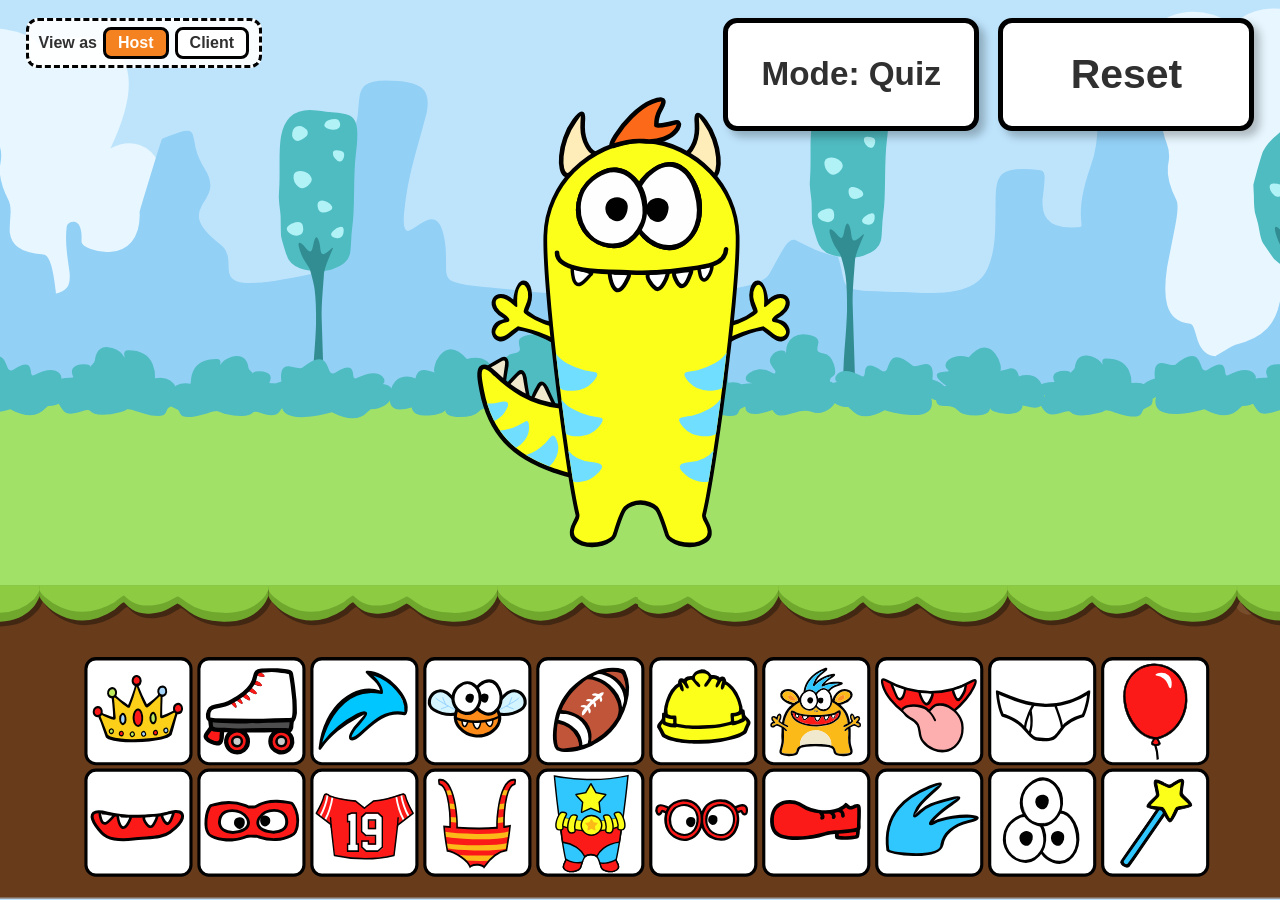
<file: Dress the Monster/mockups/game-mode-mockup.html>
<!doctype html>
<html lang="en">
<head>
    <meta charset="utf-8">
    <!-- Mockup lives in /mockups; resolve all game assets from the project root. -->
    <base href="../">
    <meta name="viewport" content="width=device-width, initial-scale=1, maximum-scale=1, user-scalable=no">
    <title>Build a Monster Game – Mode mockup</title>
    <style>
        :root {
            --sky: #bee4fc;
            --orange: #f58220;
            --orange-dark: #d86409;
            --ink: #303030;
            --good: #2bff14;
            --bad: #ff281f;
        }

        * {
            box-sizing: border-box;
        }

        html,
        body {
            width: 100%;
            height: 100%;
            margin: 0;
            overflow: hidden;
            background: var(--sky);
            font-family: Quicksand, "Trebuchet MS", Verdana, sans-serif;
            color: var(--ink);
            touch-action: none;
            user-select: none;
        }

        #animation_container,
        #canvas {
            display: block;
            width: 100vw;
            height: 100vh;
        }

        #canvas {
            background: var(--sky);
        }

        .reset-button {
            position: fixed;
            top: 2vh;
            right: 2vw;
            width: 20vw;
            height: 12.5vh;
            min-width: 128px;
            min-height: 56px;
            padding: 0;
            border: 5px solid #000;
            border-radius: 14px;
            background: #fff;
            color: var(--ink);
            font: inherit;
            font-size: clamp(22px, 3.2vw, 42px);
            font-weight: 700;
            z-index: 12;
            cursor: pointer;
            box-shadow: 6px 6px 8px rgba(0, 0, 0, .25);
        }

        .reset-button:hover,
        .reset-button:focus-visible {
            transform: translateY(-2px);
            outline: 3px solid #111;
            outline-offset: 2px;
        }

        .reset-button:active {
            transform: translateY(1px);
            box-shadow: 3px 3px 5px rgba(0, 0, 0, .25);
        }

        .reset-button[hidden] {
            display: none;
        }

        .mode-button {
            /* Sits directly left of Reset, tracking its width and min-width. */
            right: calc(3.5vw + max(20vw, 128px));
            font-size: clamp(18px, 2.6vw, 34px);
        }

        .role-toggle {
            position: fixed;
            top: 2vh;
            left: 2vw;
            display: flex;
            align-items: center;
            gap: 6px;
            padding: 6px 10px;
            border: 3px dashed #000;
            border-radius: 12px;
            background: rgba(255, 255, 255, .92);
            font-size: 16px;
            font-weight: 700;
            z-index: 12;
        }

        .role-toggle button {
            padding: 4px 12px;
            border: 3px solid #000;
            border-radius: 8px;
            background: #fff;
            color: var(--ink);
            font: inherit;
            cursor: pointer;
        }

        .role-toggle button.active {
            background: var(--orange);
            color: #fff;
        }

        .role-toggle[hidden] {
            display: none;
        }

        .modal-scrim {
            position: fixed;
            inset: 0;
            display: none;
            align-items: center;
            justify-content: center;
            z-index: 10;
            background: rgba(0, 0, 0, .36);
        }

        .modal-scrim.open {
            display: flex;
        }

        .question-modal {
            width: min(960px, calc(100vw - 20px));
            max-height: min(660px, calc(100vh - 20px));
            padding: 44px 52px 40px;
            border-radius: 4px;
            background: #fff;
            box-shadow: 0 14px 38px rgba(0, 0, 0, .28);
        }

        .question-text {
            min-height: 86px;
            margin: 0 0 38px;
            display: flex;
            align-items: center;
            justify-content: center;
            font-size: clamp(42px, 7vw, 72px);
            line-height: 1.05;
            text-align: center;
            font-weight: 400;
        }

        .question-modal.open-mode .question-text {
            margin-bottom: 6px;
        }

        .question-hint {
            margin: 0 0 26px;
            text-align: center;
            font-size: clamp(16px, 1.8vw, 22px);
            color: #555;
        }

        .question-hint:empty {
            display: none;
        }

        .answers {
            display: flex;
            justify-content: center;
            gap: clamp(24px, 4vw, 38px);
        }

        .answer-option {
            position: relative;
            width: clamp(172px, 18vw, 198px);
            height: clamp(186px, 25vh, 210px);
            padding: 16px;
            display: flex;
            align-items: center;
            justify-content: center;
            border: 5px solid #000;
            border-radius: 16px;
            background: #fff;
            cursor: pointer;
            box-shadow: 7px 7px 8px rgba(0, 0, 0, .28);
            transition: background-color 100ms ease, transform 120ms ease;
        }

        .answer-option:hover,
        .answer-option:focus-visible {
            transform: translateY(-2px);
            outline: none;
        }

        .answer-option.selected {
            outline: 8px solid var(--orange);
            outline-offset: -8px;
        }

        .answer-option.correct {
            background: var(--good);
        }

        .answer-option.incorrect {
            background: var(--bad);
        }

        .answer-option:disabled {
            color: inherit;
            cursor: default;
            opacity: 1;
        }

        .answer-option img {
            width: min(100%, 154px);
            aspect-ratio: 1 / 1;
            height: auto;
            object-fit: contain;
            display: block;
        }

        .answer-option .answer-number {
            font-size: clamp(64px, 9vw, 112px);
            font-weight: 700;
            line-height: 1;
            color: var(--ink);
        }

        .host-controls {
            display: flex;
            justify-content: center;
            gap: clamp(16px, 3vw, 28px);
            margin-top: 34px;
            padding-top: 24px;
            border-top: 2px dashed #d0d0d0;
        }

        .host-controls[hidden] {
            display: none;
        }

        .judge-button {
            min-width: clamp(140px, 16vw, 200px);
            padding: 14px 20px;
            border: 5px solid #000;
            border-radius: 16px;
            background: #fff;
            color: var(--ink);
            font: inherit;
            font-size: clamp(20px, 2.4vw, 30px);
            font-weight: 700;
            cursor: pointer;
            box-shadow: 7px 7px 8px rgba(0, 0, 0, .28);
            transition: transform 120ms ease;
        }

        .judge-button:hover,
        .judge-button:focus-visible {
            transform: translateY(-2px);
            outline: none;
        }

        .judge-button.judge-correct {
            background: var(--good);
        }

        .judge-button.judge-again {
            background: var(--bad);
            color: #fff;
        }

        .new-game {
            position: fixed;
            inset: 0;
            display: none;
            align-items: center;
            justify-content: center;
            z-index: 11;
            background: rgba(0, 0, 0, .35);
        }

        .new-game.open {
            display: flex;
        }

        .new-game-card {
            width: min(420px, calc(100vw - 28px));
            padding: 24px;
            border-radius: 6px;
            background: #fff;
            text-align: center;
            box-shadow: 0 14px 38px rgba(0, 0, 0, .28);
        }

        .new-game-card h2 {
            margin: 0 0 18px;
            font-size: 30px;
        }

        .primary-button {
            min-width: 110px;
            padding: 12px 22px;
            border: 0;
            border-radius: 5px;
            background: var(--orange);
            color: #fff;
            font: inherit;
            font-size: 20px;
            font-weight: 700;
            cursor: pointer;
            box-shadow: 0 3px 0 var(--orange-dark);
        }

        access-button.squidly-access-proxy {
            position: fixed;
            display: block;
            padding: 0;
            border: 0;
            border-radius: 0;
            background: transparent;
            opacity: .01;
            cursor: pointer;
            pointer-events: auto;
        }

        access-button.squidly-access-proxy[hidden] {
            display: none;
        }

        access-button.squidly-canvas-access {
            z-index: 9;
        }

        access-button.squidly-dom-access {
            z-index: 14;
        }

        @media (max-width: 680px) {
            .question-modal {
                padding: 24px 18px 28px;
            }

            .question-text {
                min-height: 64px;
                margin-bottom: 22px;
                font-size: clamp(34px, 8vw, 54px);
            }

            .answers {
                gap: 12px;
            }

            .answer-option {
                width: clamp(104px, 28vw, 136px);
                height: clamp(128px, 29vh, 166px);
                padding: 8px;
                border-width: 4px;
                border-radius: 12px;
            }

            .answer-option img {
                width: min(100%, 112px);
            }

            .host-controls {
                gap: 10px;
                margin-top: 22px;
                padding-top: 16px;
            }

            .judge-button {
                min-width: 0;
                padding: 10px 12px;
                border-width: 4px;
                border-radius: 12px;
                font-size: 18px;
            }
        }
    </style>
</head>
<body shadow>
    <button class="reset-button mode-button" id="modeButton" type="button">Mode: Quiz</button>
    <button class="reset-button" id="resetButton" type="button">Reset</button>

    <!-- Local-dev fallback only; hidden once SquidlyAPI.addSessionInfoListener reports the role. -->
    <div class="role-toggle" id="roleToggle">
        <span>View as</span>
        <button type="button" data-role="host" class="active">Host</button>
        <button type="button" data-role="client">Client</button>
    </div>

    <div id="animation_container">
        <canvas id="canvas" width="1024" height="768" aria-label="Build a Monster game canvas"></canvas>
    </div>

    <div class="modal-scrim" id="questionModal" role="dialog" aria-modal="true" aria-labelledby="questionText">
        <div class="question-modal" id="questionCard">
            <h1 class="question-text" id="questionText"></h1>
            <p class="question-hint" id="questionHint"></p>
            <div class="answers" id="answers"></div>
            <div class="host-controls" id="hostControls" hidden>
                <button class="judge-button judge-correct" id="judgeCorrect" type="button">Correct</button>
                <button class="judge-button judge-again" id="judgeAgain" type="button">Try again</button>
                <button class="judge-button" id="judgeCancel" type="button">Cancel</button>
            </div>
        </div>
    </div>

    <div class="new-game" id="newGameModal" role="dialog" aria-modal="true" aria-labelledby="newGameTitle">
        <div class="new-game-card">
            <h2 id="newGameTitle">Would you like to play again?</h2>
            <button class="primary-button" id="newGameButton">Yes</button>
        </div>
    </div>

    <script src="plugins/createjs/createjs-1.2.3-7ca68e5827.min.js"></script>
    <script src="games/build-a/js/build-a-1-57934dfb2f.js"></script>
    <script>
        (() => {
            const canvas = document.getElementById("canvas");
            const questionModal = document.getElementById("questionModal");
            const questionCard = document.getElementById("questionCard");
            const questionText = document.getElementById("questionText");
            const questionHint = document.getElementById("questionHint");
            const answersElement = document.getElementById("answers");
            const hostControls = document.getElementById("hostControls");
            const judgeCorrectButton = document.getElementById("judgeCorrect");
            const judgeAgainButton = document.getElementById("judgeAgain");
            const judgeCancelButton = document.getElementById("judgeCancel");
            const resetButton = document.getElementById("resetButton");
            const modeButton = document.getElementById("modeButton");
            const roleToggle = document.getElementById("roleToggle");
            const newGameModal = document.getElementById("newGameModal");
            const newGameButton = document.getElementById("newGameButton");

            const characterMaxHeightFactor = .5;
            const characterMaxWidthFactor = .85;
            const characterSpaceAboveContainerFactor = .1;
            const buttonsMaxHeightFactor = .25;
            const buttonSize = 69.4;
            const buttonGap = 3;
            const rowOffset = 71.4;
            const totalItemsToWin = 20;
            const itemAnimationDelay = 500;
            const itemAnimationTime = 500;

            const modes = ["quiz", "open", "free"];
            const modeLabels = { quiz: "Mode: Quiz", open: "Mode: Open", free: "Mode: Free" };
            const openQuestion = {
                id: "open",
                text: "Your turn!",
                answers: ["1", "2", "3"].map((label, index) => ({ id: `open-a${index}`, label, isCorrect: false }))
            };
            let mode = "quiz";
            // Defaults to host for local dev; overwritten by Squidly session info when available.
            let role = "host";

            const composition = AdobeAn.getComposition("buildArt");
            const buildLib = composition.getLibrary();
            const stage = new createjs.Stage(canvas);
            let background;
            let buttons;
            let character;
            let currentItem;
            let busy = false;
            let correctCount = 0;
            let questionIndex = 0;
            let questions = [];
            let questionQueue = [];
            let currentQuestion;
            let currentAnswers = [];
            let correctAnswerTimer = 0;
            let winTimer = 0;
            let newGameTimer = 0;

            // Separate key/channel so the mockup never collides with the real game's shared state.
            const squidlyStateKey = "build-a-monster/shared-state-mockup-v1";
            const squidlyStateSchema = 1;
            const squidlyActorId = globalThis.crypto?.randomUUID?.() || `actor-${Date.now()}-${Math.random().toString(36).slice(2)}`;
            let squidlyReady = false;
            let applyingRemoteState = false;
            let localRevision = 0;
            let latestSharedUpdatedAt = 0;
            let latestSharedMutationId = "";
            let initialSyncReceived = false;
            const seenActionIds = new Set();
            const accessTargets = {
                items: [],
                answers: [],
                reset: undefined,
                newGame: undefined,
                mode: undefined,
                judgeCorrect: undefined,
                judgeAgain: undefined,
                judgeCancel: undefined
            };

            const soundEffects = {
                click: "games/sound/click.m4a",
                correct: "games/sound/correct.m4a",
                incorrect: "games/sound/boingShort.m4a",
                whoosh: "games/sound/whooshDelay.m4a",
                applause: "games/sound/childrenApplause.m4a"
            };

            const quizQuestionsUrl = "games/build-a/quiz-questions.json";

            const itemLayout = [
                item("btnGroup3A", "btnGroup3", 10),
                item("btnGroup5A", "btnGroup5", 3),
                item("btnGroup3B", "btnGroup3", 1),
                item("btnGroup9A", "btnGroup9", 2),
                item("btnGroup1A", "btnGroup1", 5),
                item("btnGroup3C", "btnGroup3", 8),
                item("btnGroup9B", "btnGroup9", 1),
                item("btnGroup10A", "btnGroup10", 1),
                item("btnGroup4A", "btnGroup4", 1),
                item("btnGroup1B", "btnGroup1", 2),
                item("btnGroup10B", "btnGroup10", 2),
                item("btnGroup2A", "btnGroup2", 6),
                item("btnGroup4B", "btnGroup4", 9),
                item("btnGroup4C", "btnGroup4", 3),
                item("btnGroup4D", "btnGroup4", 8),
                item("btnGroup2B", "btnGroup2", 1),
                item("btnGroup5B", "btnGroup5", 1),
                item("btnGroup3D", "btnGroup3", 11),
                item("btnGroup2C", "btnGroup2", 2),
                item("btnGroup1C", "btnGroup1", 7)
            ];

            function item(buttonName, groupName, frame) {
                return { buttonName, groupName, frame };
            }

            function isKnownDressUpFrame(groupName, frame) {
                return Number.isInteger(frame) && itemLayout.some((entry) => entry.groupName === groupName && entry.frame === frame);
            }

            async function loadQuizQuestions() {
                const response = await fetch(quizQuestionsUrl, { cache: "no-store" });
                if (!response.ok) {
                    throw new Error(`Unable to load ${quizQuestionsUrl}`);
                }
                const loadedQuestions = await response.json();
                questions = loadedQuestions.map(normalizeQuestion);
                questionQueue = shuffle(questions);
            }

            function normalizeQuestion(question, questionIndexValue) {
                const answers = question.answers.map((answer, answerIndex) => ({
                    id: `q${questionIndexValue}-a${answerIndex}`,
                    src: answer.image,
                    isCorrect: answer.correct === true
                }));
                if (answers.filter((answer) => answer.isCorrect).length !== 1) {
                    throw new Error(`Question must have exactly one correct answer: ${question.question}`);
                }
                return {
                    id: `q${questionIndexValue}`,
                    text: formatQuestionText(question.question),
                    answers
                };
            }

            function formatQuestionText(question) {
                const trimmed = question.trim().replace(/\?+$/, "");
                return `${trimmed.charAt(0).toUpperCase()}${trimmed.slice(1)}?`;
            }

            function ensureSquidlyApi() {
                if (window.SquidlyAPI) {
                    return window.SquidlyAPI;
                }
                const listeners = new Map();
                let channel;
                try {
                    channel = new BroadcastChannel("build-a-monster-squidly-sync-mockup");
                    channel.onmessage = (event) => {
                        const message = event.data;
                        if (!message || message.sender === squidlyActorId || !message.key) {
                            return;
                        }
                        if (message.type === "set") {
                            localStorage.setItem(message.key, String(message.value));
                            for (const listener of listeners.get(message.key) || []) {
                                listener(message.value);
                            }
                        }
                    };
                } catch (_) {
                    channel = undefined;
                }
                window.SquidlyAPI = {
                    firebaseOnValue(key, callback) {
                        if (!listeners.has(key)) {
                            listeners.set(key, new Set());
                        }
                        listeners.get(key).add(callback);
                        queueMicrotask(() => callback(localStorage.getItem(key)));
                        return () => listeners.get(key)?.delete(callback);
                    },
                    firebaseSet(key, value) {
                        localStorage.setItem(key, String(value));
                        for (const listener of listeners.get(key) || []) {
                            queueMicrotask(() => listener(value));
                        }
                        try {
                            channel?.postMessage({ type: "set", sender: squidlyActorId, key, value });
                        } catch (_) {
                            // Local fallback only; Squidly provides the production transport.
                        }
                        return Promise.resolve();
                    },
                    setGridSize() {}
                };
                return window.SquidlyAPI;
            }

            function unwrapFirebaseValue(value) {
                try {
                    return value && typeof value.val === "function" ? value.val() : value;
                } catch (_) {
                    return value;
                }
            }

            function parseSharedState(value) {
                let raw = unwrapFirebaseValue(value);
                if (typeof raw === "string") {
                    try {
                        raw = JSON.parse(raw);
                    } catch (_) {
                        return undefined;
                    }
                }
                if (!raw || raw.app !== "build-a-monster" || raw.schema !== squidlyStateSchema) {
                    return undefined;
                }
                return raw;
            }

            function getQuestionById(questionId) {
                if (questionId === openQuestion.id) {
                    return openQuestion;
                }
                return questions.find((question) => question.id === questionId);
            }

            function getAnswerById(question, answerId) {
                return question?.answers.find((answer) => answer.id === answerId);
            }

            function hydrateQuestionQueue(questionOrderIds) {
                if (!Array.isArray(questionOrderIds) || questionOrderIds.length === 0) {
                    return undefined;
                }
                const hydrated = questionOrderIds.map(getQuestionById).filter(Boolean);
                return hydrated.length === questionOrderIds.length ? hydrated : undefined;
            }

            function currentQuestionOrderIds() {
                return questionQueue.map((question) => question.id);
            }

            function currentAnswerOrderIds() {
                return currentAnswers.map((answer) => answer.id);
            }

            function captureAnswerState() {
                return Array.from(answersElement.querySelectorAll(".answer-option")).map((button) => ({
                    answerId: button.dataset.answerId,
                    correct: button.classList.contains("correct"),
                    incorrect: button.classList.contains("incorrect"),
                    selected: button.classList.contains("selected"),
                    disabled: button.disabled
                }));
            }

            function captureDressUpFrames() {
                return itemLayout.reduce((frames, entry) => {
                    const group = character?.character?.[entry.groupName.replace("btnGroup", "group")];
                    if (group && isKnownDressUpFrame(entry.groupName, group.currentFrame)) {
                        frames[entry.groupName] = group.currentFrame;
                    }
                    return frames;
                }, {});
            }

            function captureSharedState(reason, action) {
                const hiddenItemIndices = itemLayout
                    .filter((entry) => entry.button && !entry.button.visible)
                    .map((entry) => entry.index);
                return {
                    app: "build-a-monster",
                    schema: squidlyStateSchema,
                    mutationId: `${squidlyActorId}:${Date.now()}:${++localRevision}`,
                    actorId: squidlyActorId,
                    updatedAt: Date.now(),
                    reason,
                    action,
                    mode,
                    correctCount,
                    questionIndex,
                    questionOrderIds: currentQuestionOrderIds(),
                    currentItemIndex: currentItem?.index ?? null,
                    currentQuestionId: currentQuestion?.id ?? null,
                    currentAnswerOrderIds: currentAnswerOrderIds(),
                    answerState: captureAnswerState(),
                    busy,
                    questionOpen: questionModal.classList.contains("open"),
                    newGameOpen: newGameModal.classList.contains("open"),
                    dressUpFrames: captureDressUpFrames(),
                    hiddenItemIndices
                };
            }

            function publishSharedState(reason = "update", action) {
                if (!squidlyReady || applyingRemoteState || questions.length === 0) {
                    return;
                }
                const state = captureSharedState(reason, action);
                const json = JSON.stringify(state);
                if (new TextEncoder().encode(json).length > 5000) {
                    console.warn("Squidly state write skipped because the payload exceeded the API limit.");
                    return;
                }
                ensureSquidlyApi().firebaseSet(squidlyStateKey, json);
            }

            function publishAction(type, payload = {}) {
                if (applyingRemoteState) {
                    return;
                }
                const action = {
                    id: `${squidlyActorId}:${Date.now()}:${Math.random().toString(36).slice(2)}`,
                    actorId: squidlyActorId,
                    type,
                    payload
                };
                seenActionIds.add(action.id);
                publishSharedState(`event:${type}`, action);
            }

            function applyRemoteState(state) {
                if (!state || state.actorId === squidlyActorId) {
                    return;
                }
                if (state.mutationId && state.mutationId === latestSharedMutationId) {
                    return;
                }
                latestSharedMutationId = state.mutationId || latestSharedMutationId;
                const updatedAt = Number(state.updatedAt) || 0;
                latestSharedUpdatedAt = Math.max(latestSharedUpdatedAt, updatedAt || Date.now());
                applyingRemoteState = true;
                try {
                    if (state.action && !seenActionIds.has(state.action.id)) {
                        seenActionIds.add(state.action.id);
                        executeRemoteAction(state.action, state);
                    } else {
                        applySharedSnapshot(state);
                    }
                } finally {
                    applyingRemoteState = false;
                }
            }

            function executeRemoteAction(action, state) {
                const payload = action.payload || {};
                if (action.type !== "mode" && state.mode && state.mode !== mode) {
                    applyMode(state.mode);
                }
                if (action.type === "mode") {
                    setMode(payload.mode, { source: "remote" });
                    return;
                }
                if (action.type === "reset") {
                    resetGame({ source: "remote", questionOrderIds: payload.questionOrderIds });
                    return;
                }
                if (action.type === "item") {
                    const entry = itemLayout[payload.itemIndex];
                    if (entry) {
                        itemButtonClicked(entry, {
                            source: "remote",
                            questionId: payload.questionId,
                            answerOrderIds: payload.answerOrderIds
                        });
                    } else {
                        applySharedSnapshot(state);
                    }
                    return;
                }
                if (action.type === "answer") {
                    const button = answersElement.querySelector(`[data-answer-id="${payload.answerId}"]`);
                    if (button) {
                        answerClicked(button, payload.isCorrect === true, { source: "remote" });
                    } else {
                        applySharedSnapshot(state);
                    }
                    return;
                }
                if (action.type === "select") {
                    const button = answersElement.querySelector(`[data-answer-id="${payload.answerId}"]`);
                    if (button) {
                        selectAnswer(button, { source: "remote" });
                    } else {
                        applySharedSnapshot(state);
                    }
                    return;
                }
                if (action.type === "judge") {
                    if (!judgeAnswer(payload.isCorrect === true, { source: "remote", answerId: payload.answerId })) {
                        applySharedSnapshot(state);
                    }
                    return;
                }
                if (action.type === "cancel") {
                    cancelQuestion({ source: "remote" });
                }
            }

            function applySharedSnapshot(state) {
                applyMode(state.mode);
                const hydratedQueue = hydrateQuestionQueue(state.questionOrderIds);
                if (hydratedQueue) {
                    questionQueue = hydratedQueue;
                }
                questionIndex = Math.max(0, Number(state.questionIndex) || 0);
                correctCount = Math.max(0, Number(state.correctCount) || 0);
                currentItem = Number.isInteger(state.currentItemIndex) ? itemLayout[state.currentItemIndex] : undefined;
                const hiddenIndices = new Set(Array.isArray(state.hiddenItemIndices) ? state.hiddenItemIndices : []);
                itemLayout.forEach((entry) => {
                    if (entry.button) {
                        entry.button.visible = !hiddenIndices.has(entry.index);
                    }
                });
                character.resetCharacter();
                if (state.dressUpFrames && typeof state.dressUpFrames === "object") {
                    Object.entries(state.dressUpFrames).forEach(([groupName, frame]) => {
                        const normalizedFrame = Number(frame);
                        if (isKnownDressUpFrame(groupName, normalizedFrame)) {
                            character.setDressUpItem(groupName, normalizedFrame);
                        }
                    });
                } else {
                    itemLayout.forEach((entry) => {
                        if (hiddenIndices.has(entry.index)) {
                            character.setDressUpItem(entry.groupName, entry.frame);
                        }
                    });
                }
                busy = state.busy === true;
                if (state.questionOpen && state.currentQuestionId) {
                    showQuestionModal({
                        source: "remote",
                        questionId: state.currentQuestionId,
                        answerOrderIds: state.currentAnswerOrderIds,
                        answerState: state.answerState,
                        preserveQuestionIndex: true
                    });
                } else {
                    questionModal.classList.remove("open");
                    currentQuestion = undefined;
                    currentAnswers = [];
                    answersElement.innerHTML = "";
                    updateOpenQuestionUi();
                }
                newGameModal.classList.toggle("open", state.newGameOpen === true);
                refreshAccessTargets();
                stage.update();
            }

            function initSquidlySync() {
                const api = ensureSquidlyApi();
                try {
                    api.setGridSize?.(4, 5);
                } catch (_) {
                    // Optional Squidly overlay API.
                }
                squidlyReady = true;
                api.firebaseOnValue(squidlyStateKey, (value) => {
                    const state = parseSharedState(value);
                    if (!initialSyncReceived) {
                        initialSyncReceived = true;
                        if (state) {
                            applyRemoteState(state);
                        } else {
                            publishSharedState("initialise");
                        }
                        return;
                    }
                    if (state) {
                        applyRemoteState(state);
                    }
                });
                setTimeout(() => {
                    if (!initialSyncReceived) {
                        initialSyncReceived = true;
                        publishSharedState("initialise");
                    }
                }, 500);
            }

            function parseSquidlyRole(user) {
                const value = String(user ?? "").toLowerCase();
                if (value.startsWith("host")) {
                    return "host";
                }
                if (value.startsWith("participant")) {
                    return "client";
                }
                return undefined;
            }

            function initSquidlyRole() {
                const api = ensureSquidlyApi();
                if (typeof api.addSessionInfoListener !== "function") {
                    return;
                }
                api.addSessionInfoListener((info) => {
                    console.info("Squidly session info", info);
                    const detected = parseSquidlyRole(info?.user);
                    if (detected) {
                        roleToggle.hidden = true;
                        setRole(detected);
                    }
                });
            }

            function createAccessTarget(group, order, label, onActivate, className) {
                const accessButton = document.createElement("access-button");
                accessButton.className = `squidly-access-proxy ${className}`;
                accessButton.setAttribute("access-group", group);
                accessButton.setAttribute("access-order", String(order));
                accessButton.setAttribute("role", "button");
                accessButton.setAttribute("aria-label", label);
                accessButton.utteranceText = label;
                accessButton.addEventListener("access-click", (event) => {
                    event.preventDefault();
                    onActivate(event);
                });
                accessButton.addEventListener("click", (event) => {
                    if (!customElements.get("access-button")) {
                        event.preventDefault();
                        onActivate(event);
                    }
                });
                document.body.appendChild(accessButton);
                return accessButton;
            }

            function setAccessTargetRect(accessButton, rect, visible) {
                if (!accessButton) {
                    return;
                }
                const isVisible = visible && rect && rect.width > 1 && rect.height > 1;
                accessButton.hidden = !isVisible;
                accessButton.setAttribute("aria-hidden", isVisible ? "false" : "true");
                if (!isVisible) {
                    return;
                }
                accessButton.style.left = `${rect.left}px`;
                accessButton.style.top = `${rect.top}px`;
                accessButton.style.width = `${rect.width}px`;
                accessButton.style.height = `${rect.height}px`;
            }

            function getDisplayObjectRect(displayObject) {
                if (!displayObject) {
                    return undefined;
                }
                const bounds = displayObject.getBounds?.() || displayObject.nominalBounds || { x: 0, y: 0, width: buttonSize, height: buttonSize };
                const points = [
                    displayObject.localToGlobal(bounds.x, bounds.y),
                    displayObject.localToGlobal(bounds.x + bounds.width, bounds.y),
                    displayObject.localToGlobal(bounds.x, bounds.y + bounds.height),
                    displayObject.localToGlobal(bounds.x + bounds.width, bounds.y + bounds.height)
                ];
                const left = Math.min(...points.map((point) => point.x));
                const right = Math.max(...points.map((point) => point.x));
                const top = Math.min(...points.map((point) => point.y));
                const bottom = Math.max(...points.map((point) => point.y));
                return { left, top, width: right - left, height: bottom - top };
            }

            function ensureAccessTargets() {
                itemLayout.forEach((entry, index) => {
                    if (!accessTargets.items[index]) {
                        const rowGroup = index < 10 ? "monster-items-a-top" : "monster-items-b-bottom";
                        const rowOrder = index % 10 + 1;
                        accessTargets.items[index] = createAccessTarget(rowGroup, rowOrder, `Monster item ${index + 1}`, () => {
                            itemButtonClicked(entry, { source: "local" });
                        }, "squidly-canvas-access");
                    }
                });
                if (!accessTargets.reset) {
                    accessTargets.reset = createAccessTarget("game-controls", 1, "Reset game", () => resetGame({ source: "local" }), "squidly-dom-access");
                }
                if (!accessTargets.newGame) {
                    accessTargets.newGame = createAccessTarget("game-controls", 2, "Play again", () => resetGame({ source: "local" }), "squidly-dom-access");
                }
                if (!accessTargets.mode) {
                    accessTargets.mode = createAccessTarget("game-controls", 3, "Change mode", () => cycleMode({ source: "local" }), "squidly-dom-access");
                }
                if (!accessTargets.judgeCorrect) {
                    accessTargets.judgeCorrect = createAccessTarget("host-judge", 1, "Mark correct", () => judgeAnswer(true, { source: "local" }), "squidly-dom-access");
                }
                if (!accessTargets.judgeAgain) {
                    accessTargets.judgeAgain = createAccessTarget("host-judge", 2, "Try again", () => judgeAnswer(false, { source: "local" }), "squidly-dom-access");
                }
                if (!accessTargets.judgeCancel) {
                    accessTargets.judgeCancel = createAccessTarget("host-judge", 3, "Cancel question", () => cancelQuestion({ source: "local" }), "squidly-dom-access");
                }
            }

            function ensureAnswerAccessTargets() {
                const answerButtons = Array.from(answersElement.querySelectorAll(".answer-option"));
                while (accessTargets.answers.length < answerButtons.length) {
                    const accessButton = createAccessTarget("quiz-answers", accessTargets.answers.length + 1, `Answer ${accessTargets.answers.length + 1}`, (event) => {
                        event.currentTarget.activateAnswer?.();
                    }, "squidly-dom-access");
                    accessTargets.answers.push(accessButton);
                }
                accessTargets.answers.forEach((accessButton, index) => {
                    const button = answerButtons[index];
                    accessButton.activateAnswer = button ? () => answerClicked(button, button.dataset.correct === "true", { source: "local" }) : undefined;
                    accessButton.setAttribute("aria-label", button ? `Answer ${index + 1}` : "Answer");
                    accessButton.setAttribute("access-order", String(index + 1));
                });
            }

            function refreshAccessTargets() {
                ensureAccessTargets();
                itemLayout.forEach((entry, index) => {
                    setAccessTargetRect(accessTargets.items[index], getDisplayObjectRect(entry.button), !!entry.button?.visible);
                });
                setAccessTargetRect(accessTargets.reset, resetButton.getBoundingClientRect(), true);
                setAccessTargetRect(accessTargets.mode, modeButton.getBoundingClientRect(), isHost());
                const newGameOpen = newGameModal.classList.contains("open");
                setAccessTargetRect(accessTargets.newGame, newGameButton.getBoundingClientRect(), newGameOpen);
                const questionOpen = questionModal.classList.contains("open");
                const answerButtons = Array.from(answersElement.querySelectorAll(".answer-option"));
                accessTargets.answers.forEach((accessButton, index) => {
                    const button = answerButtons[index];
                    setAccessTargetRect(accessButton, button?.getBoundingClientRect(), questionOpen && !!button);
                });
                const judgeVisible = questionOpen && !hostControls.hidden;
                setAccessTargetRect(accessTargets.judgeCorrect, judgeCorrectButton.getBoundingClientRect(), judgeVisible);
                setAccessTargetRect(accessTargets.judgeAgain, judgeAgainButton.getBoundingClientRect(), judgeVisible);
                setAccessTargetRect(accessTargets.judgeCancel, judgeCancelButton.getBoundingClientRect(), judgeVisible);
            }

            function clearGameTimers() {
                clearTimeout(correctAnswerTimer);
                clearTimeout(winTimer);
                clearTimeout(newGameTimer);
                correctAnswerTimer = 0;
                winTimer = 0;
                newGameTimer = 0;
            }

            function CharacterDressUp(characterClip) {
                this.initialize();
                this.character = characterClip;
                this.height = characterClip.nominalBounds.height;
                this.width = characterClip.nominalBounds.width;
                this.addChild(characterClip);
                this.initDressUpItems();
            }

            CharacterDressUp.prototype = new createjs.Container();
            CharacterDressUp.prototype.setScaleForCharacter = function setScaleForCharacter(maxHeight, maxWidth) {
                let scale = maxHeight / this.character.nominalBounds.height;
                this.setTransform(this.x, this.y, scale, scale);
                this.height = this.character.nominalBounds.height * scale;
                this.width = this.character.nominalBounds.width * scale;
                if (this.width > maxWidth) {
                    scale = maxWidth / this.character.nominalBounds.width;
                    this.setTransform(this.x, this.y, scale, scale);
                    this.height = this.character.nominalBounds.height * scale;
                    this.width = this.character.nominalBounds.width * scale;
                }
                return scale;
            };
            CharacterDressUp.prototype.performDressUpAction = function performDressUpAction(groupName, frame) {
                const group = this.character[groupName.replace("btnGroup", "group")];
                if (!group) {
                    return;
                }
                group.gotoAndStop(frame);
                const targetX = group.x;
                group.x = -700;
                createjs.Tween.get(group).wait(itemAnimationDelay).to({ x: targetX }, itemAnimationTime, createjs.Ease.quadOut);
            };
            CharacterDressUp.prototype.setDressUpItem = function setDressUpItem(groupName, frame) {
                const group = this.character[groupName.replace("btnGroup", "group")];
                if (group) {
                    group.gotoAndStop(frame);
                }
            };
            CharacterDressUp.prototype.initDressUpItems = function initDressUpItems() {
                for (let index = 1; index <= 10; index += 1) {
                    const group = this.character[`group${index}`];
                    if (group) {
                        group.gotoAndStop(0);
                    }
                }
            };
            CharacterDressUp.prototype.resetCharacter = function resetCharacter() {
                createjs.Tween.removeTweens(this.character);
                this.character.rotation = 0;
                this.initDressUpItems();
            };
            CharacterDressUp.prototype.performWinAction = function performWinAction() {
                const jump = 150;
                createjs.Tween.get(this.character)
                    .to({ rotation: 360 }, 800)
                    .to({ y: this.character.y - 40 }, jump)
                    .to({ y: this.character.y }, jump)
                    .to({ y: this.character.y - 40 }, jump)
                    .to({ y: this.character.y }, jump)
                    .to({ y: this.character.y - 40 }, jump)
                    .to({ y: this.character.y }, jump);
            };

            function ButtonsContainer(buttonsClip) {
                this.initialize();
                this.buttonsClip = buttonsClip;
                this.addChild(buttonsClip);
                this.height = buttonsClip.nominalBounds.height;
                this.width = buttonsClip.nominalBounds.width;
            }

            ButtonsContainer.prototype = new createjs.Container();
            ButtonsContainer.prototype.setScaleForContainer = function setScaleForContainer(maxWidth, maxHeight) {
                let scale = maxHeight / this.buttonsClip.nominalBounds.height;
                this.setTransform(this.x, this.y, scale, scale);
                this.width = this.buttonsClip.nominalBounds.width * scale;
                this.height = this.buttonsClip.nominalBounds.height * scale;
                if (this.width > maxWidth) {
                    scale = maxWidth / this.buttonsClip.nominalBounds.width;
                    this.setTransform(this.x, this.y, scale, scale);
                    this.width = this.buttonsClip.nominalBounds.width * scale;
                    this.height = this.buttonsClip.nominalBounds.height * scale;
                }
                return scale;
            };
            ButtonsContainer.prototype.initializeItemButtons = function initializeItemButtons() {
                itemLayout.forEach((entry, index) => {
                    const button = this.buttonsClip[entry.buttonName];
                    if (!button) {
                        return;
                    }
                    entry.index = index;
                    entry.button = button;
                    button.visible = true;
                    button.mouseChildren = false;
                    button.cursor = "pointer";
                    button.gotoAndStop(entry.frame);
                    button.x = (index % 10) * (buttonSize + buttonGap);
                    button.y = index < 10 ? 0 : rowOffset;
                    button.removeAllEventListeners("click");
                    button.addEventListener("click", () => itemButtonClicked(entry, { source: "local" }));
                });
                refreshAccessTargets();
            };

            function init() {
                createjs.Touch.enable(stage, true, true);
                stage.enableMouseOver(10);
                createjs.Ticker.framerate = buildLib.properties.fps || 24;
                createjs.Ticker.addEventListener("tick", stage);

                background = new buildLib.GameBackgroundArt();
                stage.addChild(background);

                character = new CharacterDressUp(new buildLib.CharacterDressup());
                stage.addChild(character);

                buttons = new ButtonsContainer(new buildLib.ItemsButtonContainer());
                stage.addChild(buttons);

                buttons.initializeItemButtons();
                resetButton.addEventListener("click", () => resetGame({ source: "local" }));
                newGameButton.addEventListener("click", () => {
                    resetGame({ source: "local" });
                });
                modeButton.addEventListener("click", () => cycleMode({ source: "local" }));
                judgeCorrectButton.addEventListener("click", () => judgeAnswer(true, { source: "local" }));
                judgeAgainButton.addEventListener("click", () => judgeAnswer(false, { source: "local" }));
                judgeCancelButton.addEventListener("click", () => cancelQuestion({ source: "local" }));
                roleToggle.querySelectorAll("[data-role]").forEach((button) => {
                    button.addEventListener("click", () => setRole(button.dataset.role));
                });
                window.addEventListener("resize", resizeGame);
                setRole(role);
                resizeGame();
                stage.update();
                initSquidlySync();
                initSquidlyRole();
            }

            function resizeGame() {
                canvas.width = window.innerWidth;
                canvas.height = window.innerHeight;
                resizeBackground();
                buttons.setScaleForContainer(canvas.width * .97, canvas.height * buttonsMaxHeightFactor);
                buttons.x = canvas.width * .5 - buttons.width * .5;
                buttons.y = canvas.height * .98 - buttons.height;
                character.setScaleForCharacter(canvas.height * characterMaxHeightFactor, canvas.width * characterMaxWidthFactor);
                character.x = canvas.width * .5;
                character.y = buttons.y - character.height * .5 - canvas.height * characterSpaceAboveContainerFactor;
                refreshAccessTargets();
                stage.update();
            }

            function resizeBackground() {
                if (!background.nominalBounds) {
                    return;
                }
                const scale = canvas.height / background.nominalBounds.height;
                background.setTransform(canvas.width / 2, 0, scale, scale);
            }

            function isHost() {
                return role === "host";
            }

            function setRole(nextRole) {
                role = nextRole === "client" ? "client" : "host";
                roleToggle.querySelectorAll("[data-role]").forEach((button) => {
                    button.classList.toggle("active", button.dataset.role === role);
                });
                modeButton.hidden = !isHost();
                updateOpenQuestionUi();
                refreshAccessTargets();
            }

            function applyMode(nextMode) {
                if (!modes.includes(nextMode)) {
                    return false;
                }
                mode = nextMode;
                modeButton.textContent = modeLabels[mode];
                return true;
            }

            function setMode(nextMode, options = {}) {
                if (!applyMode(nextMode)) {
                    return;
                }
                if (questionModal.classList.contains("open")) {
                    closeQuestion();
                }
                refreshAccessTargets();
                if (options.source !== "remote") {
                    publishAction("mode", { mode });
                }
            }

            function cycleMode(options = {}) {
                setMode(modes[(modes.indexOf(mode) + 1) % modes.length], options);
            }

            function updateOpenQuestionUi() {
                const isOpenQuestion = currentQuestion === openQuestion;
                questionCard.classList.toggle("open-mode", isOpenQuestion);
                questionHint.textContent = isOpenQuestion
                    ? (isHost() ? "Ask your question, then mark the answer." : "Tap a number, or say your answer.")
                    : "";
                const judged = !!answersElement.querySelector(".answer-option.correct");
                hostControls.hidden = !(isOpenQuestion && questionModal.classList.contains("open") && isHost() && !judged);
            }

            function closeQuestion() {
                clearTimeout(correctAnswerTimer);
                correctAnswerTimer = 0;
                questionModal.classList.remove("open");
                currentQuestion = undefined;
                currentAnswers = [];
                answersElement.innerHTML = "";
                currentItem = undefined;
                busy = false;
                updateOpenQuestionUi();
            }

            function cancelQuestion(options = {}) {
                if (!questionModal.classList.contains("open")) {
                    return;
                }
                closeQuestion();
                refreshAccessTargets();
                if (options.source !== "remote") {
                    publishAction("cancel");
                }
            }

            function itemButtonClicked(itemEntry, options = {}) {
                if (busy || !itemEntry.button || !itemEntry.button.visible) {
                    return;
                }
                busy = true;
                currentItem = itemEntry;
                playSoundEffect("click");
                if (mode === "free") {
                    if (options.source !== "remote") {
                        publishAction("item", { itemIndex: itemEntry.index });
                    }
                    correctAnswerClicked(options);
                    refreshAccessTargets();
                    return;
                }
                const questionPayload = showQuestionModal(options);
                if (options.source !== "remote" && questionPayload) {
                    publishAction("item", {
                        itemIndex: itemEntry.index,
                        questionId: questionPayload.questionId,
                        answerOrderIds: questionPayload.answerOrderIds
                    });
                }
                refreshAccessTargets();
            }

            function showQuestionModal(options = {}) {
                const isOpenQuestion = options.questionId ? options.questionId === openQuestion.id : mode === "open";
                let question;
                if (isOpenQuestion) {
                    question = openQuestion;
                } else {
                    if (questionQueue.length === 0) {
                        busy = false;
                        return undefined;
                    }
                    if (!options.questionId && questionIndex >= questionQueue.length) {
                        questionQueue = shuffle(questions);
                        questionIndex = 0;
                    }
                    question = options.questionId ? getQuestionById(options.questionId) : questionQueue[questionIndex];
                    if (!question) {
                        busy = false;
                        return undefined;
                    }
                    if (!options.preserveQuestionIndex) {
                        const queueIndex = questionQueue.findIndex((queuedQuestion) => queuedQuestion.id === question.id);
                        if (queueIndex >= 0) {
                            questionIndex = Math.max(questionIndex, queueIndex + 1);
                        } else {
                            questionIndex += 1;
                        }
                    }
                }
                currentQuestion = question;
                questionText.textContent = question.text;
                answersElement.innerHTML = "";
                let answers;
                if (isOpenQuestion) {
                    answers = question.answers;
                } else {
                    answers = Array.isArray(options.answerOrderIds)
                        ? options.answerOrderIds.map((answerId) => getAnswerById(question, answerId)).filter(Boolean)
                        : shuffle(question.answers);
                    if (answers.length !== question.answers.length) {
                        answers = shuffle(question.answers);
                    }
                }
                currentAnswers = answers;
                currentAnswers.forEach((answer) => {
                    const button = document.createElement("button");
                    button.type = "button";
                    button.className = "answer-option";
                    button.dataset.answerId = answer.id;
                    button.dataset.correct = answer.isCorrect ? "true" : "false";
                    if (isOpenQuestion) {
                        button.innerHTML = `<span class="answer-number">${answer.label}</span>`;
                        button.setAttribute("aria-label", `Option ${answer.label}`);
                    } else {
                        button.innerHTML = `<img src="${answer.src}" alt="">`;
                    }
                    button.addEventListener("click", () => answerClicked(button, answer.isCorrect, { source: "local" }));
                    answersElement.appendChild(button);
                });
                if (Array.isArray(options.answerState)) {
                    options.answerState.forEach((answerState) => {
                        const button = answersElement.querySelector(`[data-answer-id="${answerState.answerId}"]`);
                        if (!button) {
                            return;
                        }
                        button.classList.toggle("correct", answerState.correct === true);
                        button.classList.toggle("incorrect", answerState.incorrect === true);
                        button.classList.toggle("selected", answerState.selected === true);
                        button.disabled = answerState.disabled === true;
                    });
                }
                questionModal.classList.add("open");
                updateOpenQuestionUi();
                ensureAnswerAccessTargets();
                refreshAccessTargets();
                requestAnimationFrame(() => {
                    const firstAnswer = answersElement.querySelector("button");
                    if (firstAnswer) {
                        firstAnswer.focus({ preventScroll: true });
                    }
                });
                return {
                    questionId: question.id,
                    answerOrderIds: currentAnswerOrderIds()
                };
            }

            function answerClicked(button, isCorrect, options = {}) {
                if (currentQuestion === openQuestion) {
                    selectAnswer(button, options);
                    return;
                }
                if (isCorrect) {
                    button.classList.add("correct");
                    answersElement.querySelectorAll(".answer-option").forEach((answerButton) => {
                        answerButton.disabled = true;
                    });
                    playSoundEffect("correct");
                    refreshAccessTargets();
                    if (options.source !== "remote") {
                        publishAction("answer", {
                            answerId: button.dataset.answerId,
                            isCorrect: true
                        });
                    }
                    clearTimeout(correctAnswerTimer);
                    correctAnswerTimer = setTimeout(() => correctAnswerClicked(options), 1200);
                    return;
                }
                if (button.classList.contains("incorrect")) {
                    return;
                }
                button.classList.add("incorrect");
                playSoundEffect("incorrect");
                refreshAccessTargets();
                if (options.source !== "remote") {
                    publishAction("answer", {
                        answerId: button.dataset.answerId,
                        isCorrect: false
                    });
                }
            }

            function selectAnswer(button, options = {}) {
                if (button.disabled || button.classList.contains("selected")) {
                    return;
                }
                answersElement.querySelectorAll(".answer-option").forEach((answerButton) => {
                    answerButton.classList.remove("selected", "incorrect");
                });
                button.classList.add("selected");
                playSoundEffect("click");
                refreshAccessTargets();
                if (options.source !== "remote") {
                    publishAction("select", { answerId: button.dataset.answerId });
                }
            }

            function judgeAnswer(isCorrect, options = {}) {
                if (currentQuestion !== openQuestion || !questionModal.classList.contains("open")) {
                    return false;
                }
                if (answersElement.querySelector(".answer-option.correct")) {
                    return true;
                }
                // No selection is valid: the client may have answered out loud or in writing.
                const selected = options.source === "remote"
                    ? (options.answerId ? answersElement.querySelector(`[data-answer-id="${options.answerId}"]`) : null)
                    : answersElement.querySelector(".answer-option.selected");
                if (isCorrect) {
                    if (selected) {
                        selected.classList.remove("selected");
                        selected.classList.add("correct");
                    }
                    answersElement.querySelectorAll(".answer-option").forEach((answerButton) => {
                        answerButton.disabled = true;
                    });
                    playSoundEffect("correct");
                    updateOpenQuestionUi();
                    refreshAccessTargets();
                    if (options.source !== "remote") {
                        publishAction("judge", { answerId: selected?.dataset.answerId ?? null, isCorrect: true });
                    }
                    clearTimeout(correctAnswerTimer);
                    correctAnswerTimer = setTimeout(() => correctAnswerClicked(options), 1200);
                    return true;
                }
                if (selected) {
                    selected.classList.remove("selected");
                    selected.classList.add("incorrect");
                }
                playSoundEffect("incorrect");
                refreshAccessTargets();
                if (options.source !== "remote") {
                    publishAction("judge", { answerId: selected?.dataset.answerId ?? null, isCorrect: false });
                }
                return true;
            }

            function correctAnswerClicked(options = {}) {
                questionModal.classList.remove("open");
                if (!currentItem || !currentItem.button) {
                    busy = false;
                    refreshAccessTargets();
                    return;
                }
                correctCount += 1;
                currentItem.button.visible = false;
                character.performDressUpAction(currentItem.groupName, currentItem.frame);
                playSoundEffect("whoosh");
                if (options.source !== "remote") {
                    publishSharedState("progress");
                }
                refreshAccessTargets();
                if (correctCount >= totalItemsToWin) {
                    clearTimeout(winTimer);
                    winTimer = setTimeout(() => winGame(options), 1500);
                    return;
                }
                setTimeout(() => {
                    busy = false;
                    if (options.source !== "remote") {
                        publishSharedState("ready");
                    }
                    refreshAccessTargets();
                    stage.update();
                }, 1500);
            }

            function winGame(options = {}) {
                character.performWinAction();
                playSoundEffect("applause");
                if (options.source !== "remote") {
                    publishSharedState("win");
                }
                clearTimeout(newGameTimer);
                newGameTimer = setTimeout(() => {
                    busy = false;
                    newGameModal.classList.add("open");
                    if (options.source !== "remote") {
                        publishSharedState("complete");
                    }
                    refreshAccessTargets();
                }, 2300);
            }

            function resetGame(options = {}) {
                clearGameTimers();
                createjs.Tween.removeAllTweens();
                correctCount = 0;
                questionIndex = 0;
                questionQueue = hydrateQuestionQueue(options.questionOrderIds) || shuffle(questions);
                currentItem = undefined;
                currentQuestion = undefined;
                currentAnswers = [];
                busy = false;
                questionModal.classList.remove("open");
                newGameModal.classList.remove("open");
                answersElement.innerHTML = "";
                updateOpenQuestionUi();
                character.resetCharacter();
                buttons.initializeItemButtons();
                resizeGame();
                refreshAccessTargets();
                if (options.source !== "remote") {
                    publishAction("reset", {
                        questionOrderIds: currentQuestionOrderIds()
                    });
                }
            }

            function shuffle(values) {
                const copy = values.slice();
                for (let index = copy.length - 1; index > 0; index -= 1) {
                    const swapIndex = Math.floor(Math.random() * (index + 1));
                    [copy[index], copy[swapIndex]] = [copy[swapIndex], copy[index]];
                }
                return copy;
            }

            function playSoundEffect(kind) {
                const src = soundEffects[kind];
                if (!src) {
                    return;
                }
                const audio = new Audio(src);
                audio.volume = .95;
                audio.play().catch(() => undefined);
            }

            loadQuizQuestions()
                .then(init)
                .catch((error) => console.error(error));
        })();
    </script>
</body>
</html>
</file>
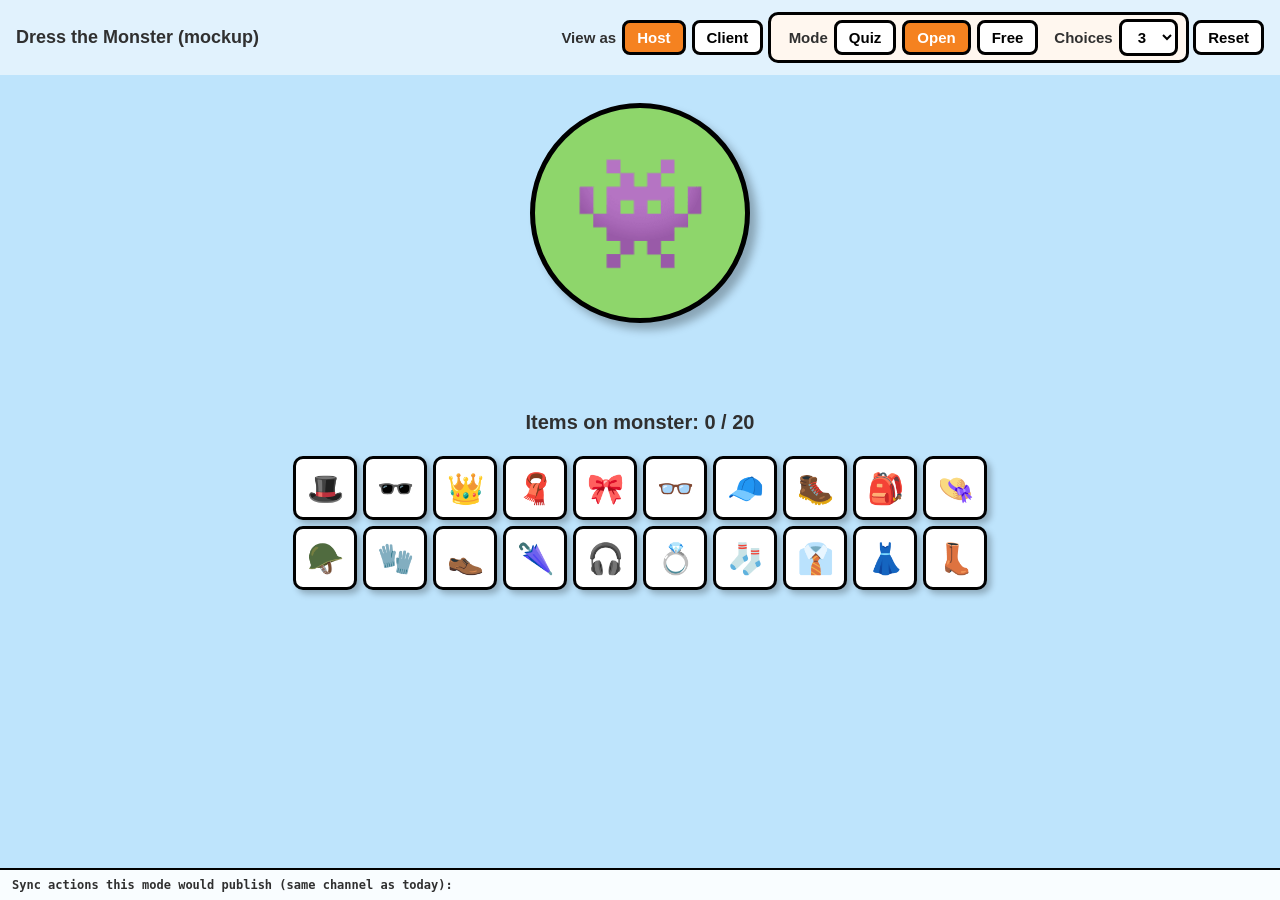
<file: Dress the Monster/mockups/open-mode-mockup.html>
<!doctype html>
<html lang="en">
<head>
    <meta charset="utf-8">
    <meta name="viewport" content="width=device-width, initial-scale=1">
    <title>Dress the Monster – Open mode mockup</title>
    <style>
        :root {
            --sky: #bee4fc;
            --orange: #f58220;
            --orange-dark: #d86409;
            --ink: #303030;
            --good: #2bff14;
            --bad: #ff281f;
        }

        * { box-sizing: border-box; }

        body {
            margin: 0;
            min-height: 100vh;
            background: var(--sky);
            font-family: Quicksand, "Trebuchet MS", Verdana, sans-serif;
            color: var(--ink);
            user-select: none;
        }

        .bar {
            display: flex;
            flex-wrap: wrap;
            gap: 12px;
            align-items: center;
            justify-content: space-between;
            padding: 12px 16px;
            background: rgba(255, 255, 255, .55);
        }

        .bar strong { font-size: 18px; }

        .bar label { font-size: 15px; font-weight: 700; margin-left: 10px; }

        .bar select,
        .bar button {
            font: inherit;
            font-size: 15px;
            font-weight: 700;
            padding: 6px 12px;
            border: 3px solid #000;
            border-radius: 8px;
            background: #fff;
            cursor: pointer;
        }

        .bar button.active { background: var(--orange); color: #fff; }

        .bar .group { display: inline-flex; align-items: center; gap: 6px; }

        .bar .group[hidden] { display: none; }

        .bar .mode-group { padding: 4px 8px; border: 3px solid #000; border-radius: 10px; background: #fff7ef; }

        .stage {
            display: flex;
            flex-direction: column;
            align-items: center;
            gap: 22px;
            padding: 28px 16px 140px;
        }

        .monster {
            position: relative;
            width: 220px;
            height: 220px;
            border-radius: 50%;
            border: 5px solid #000;
            background: #8ed66b;
            display: flex;
            align-items: center;
            justify-content: center;
            font-size: 110px;
            box-shadow: 7px 7px 8px rgba(0, 0, 0, .28);
        }

        .worn {
            min-height: 44px;
            max-width: 560px;
            text-align: center;
            font-size: 34px;
            letter-spacing: 4px;
        }

        .progress { font-size: 20px; font-weight: 700; }

        .items {
            display: grid;
            grid-template-columns: repeat(10, 64px);
            gap: 6px;
        }

        .item {
            width: 64px;
            height: 64px;
            border: 3px solid #000;
            border-radius: 10px;
            background: #fff;
            font-size: 30px;
            cursor: pointer;
            box-shadow: 4px 4px 6px rgba(0, 0, 0, .25);
        }

        .item[hidden] { visibility: hidden; display: block; }

        .modal-scrim {
            position: fixed;
            inset: 0;
            display: none;
            align-items: center;
            justify-content: center;
            z-index: 10;
            background: rgba(0, 0, 0, .36);
        }

        .modal-scrim.open { display: flex; }

        .question-modal {
            width: min(960px, calc(100vw - 20px));
            padding: 40px 52px 36px;
            border-radius: 4px;
            background: #fff;
            box-shadow: 0 14px 38px rgba(0, 0, 0, .28);
        }

        .question-text {
            margin: 0 0 10px;
            text-align: center;
            font-size: clamp(42px, 7vw, 72px);
            line-height: 1.05;
            font-weight: 400;
        }

        .question-hint {
            margin: 0 0 30px;
            text-align: center;
            font-size: 18px;
            color: #666;
        }

        .answers {
            display: flex;
            justify-content: center;
            gap: clamp(24px, 4vw, 38px);
        }

        .answer-option {
            width: clamp(150px, 18vw, 198px);
            height: clamp(170px, 25vh, 210px);
            padding: 16px;
            display: flex;
            align-items: center;
            justify-content: center;
            border: 5px solid #000;
            border-radius: 16px;
            background: #fff;
            font: inherit;
            font-size: 96px;
            font-weight: 700;
            color: var(--ink);
            cursor: pointer;
            box-shadow: 7px 7px 8px rgba(0, 0, 0, .28);
            transition: background-color 100ms ease, transform 120ms ease;
        }

        .answer-option:hover { transform: translateY(-2px); }

        .answer-option.selected { outline: 8px solid var(--orange); outline-offset: -8px; }

        .answer-option.correct { background: var(--good); }

        .answer-option.incorrect { background: var(--bad); }

        .answer-option:disabled { cursor: default; opacity: 1; }

        .answer-option img {
            width: min(100%, 154px);
            aspect-ratio: 1 / 1;
            object-fit: contain;
            display: block;
        }

        .host-controls {
            display: flex;
            justify-content: center;
            gap: 18px;
            margin-top: 34px;
            padding-top: 22px;
            border-top: 2px dashed #ccc;
        }

        .host-controls[hidden] { display: none; }

        .judge {
            min-width: 180px;
            padding: 14px 24px;
            border: 4px solid #000;
            border-radius: 12px;
            font: inherit;
            font-size: 26px;
            font-weight: 700;
            cursor: pointer;
            box-shadow: 5px 5px 6px rgba(0, 0, 0, .25);
        }

        .judge.correct { background: var(--good); }

        .judge.again { background: var(--bad); color: #fff; }

        .judge.cancel { background: #fff; }

        .new-game {
            position: fixed;
            inset: 0;
            display: none;
            align-items: center;
            justify-content: center;
            z-index: 11;
            background: rgba(0, 0, 0, .35);
        }

        .new-game.open { display: flex; }

        .new-game-card {
            width: min(420px, calc(100vw - 28px));
            padding: 24px;
            border-radius: 6px;
            background: #fff;
            text-align: center;
        }

        .primary-button {
            min-width: 110px;
            padding: 12px 22px;
            border: 0;
            border-radius: 5px;
            background: var(--orange);
            color: #fff;
            font: inherit;
            font-size: 20px;
            font-weight: 700;
            cursor: pointer;
            box-shadow: 0 3px 0 var(--orange-dark);
        }

        .log {
            position: fixed;
            left: 0;
            right: 0;
            bottom: 0;
            max-height: 120px;
            overflow: auto;
            padding: 6px 12px;
            background: rgba(255, 255, 255, .9);
            border-top: 2px solid #000;
            font: 12px/1.5 Consolas, monospace;
        }

        .log b { display: block; font-family: inherit; }
    </style>
</head>
<body>
    <div class="bar">
        <strong>Dress the Monster (mockup)</strong>
        <div>
            <span class="group">
                <label>View as</label>
                <button id="roleHost" class="active" type="button">Host</button>
                <button id="roleClient" type="button">Client</button>
            </span>
            <span class="group mode-group" id="modeGroup">
                <label>Mode</label>
                <button data-mode="quiz" type="button">Quiz</button>
                <button data-mode="open" class="active" type="button">Open</button>
                <button data-mode="free" type="button">Free</button>
                <label for="choiceCount">Choices</label>
                <select id="choiceCount">
                    <option value="2">2</option>
                    <option value="3" selected>3</option>
                    <option value="4">4</option>
                </select>
            </span>
            <button id="resetButton" type="button">Reset</button>
        </div>
    </div>

    <div class="stage">
        <div class="monster" id="monster">👾</div>
        <div class="worn" id="worn"></div>
        <div class="progress" id="progress"></div>
        <div class="items" id="items"></div>
    </div>

    <div class="modal-scrim" id="questionModal">
        <div class="question-modal">
            <h1 class="question-text" id="questionText">Your turn!</h1>
            <p class="question-hint" id="hint"></p>
            <div class="answers" id="answers"></div>
            <div class="host-controls" id="hostControls">
                <button class="judge correct" id="judgeCorrect" type="button">Correct</button>
                <button class="judge again" id="judgeAgain" type="button">Try again</button>
                <button class="judge cancel" id="judgeCancel" type="button">Cancel</button>
            </div>
        </div>
    </div>

    <div class="new-game" id="newGameModal">
        <div class="new-game-card">
            <h2>Would you like to play again?</h2>
            <button class="primary-button" id="newGameButton" type="button">Yes</button>
        </div>
    </div>

    <div class="log" id="log"><b>Sync actions this mode would publish (same channel as today):</b></div>

    <script>
        (() => {
            const itemEmoji = ["🎩", "🕶️", "👑", "🧣", "🎀", "👓", "🧢", "🥾", "🎒", "👒", "🪖", "🧤", "👞", "🌂", "🎧", "💍", "🧦", "👔", "👗", "👢"];
            // Sample of today's preset questions, using the real art.
            const quizQuestions = [
                { text: "What do you drink from?", answers: [
                    { src: "../common/art/f/fork.jpg" },
                    { src: "../common/art/p/plate-white.jpg" },
                    { src: "../common/art/w/water-glass.jpg", correct: true }
                ] },
                { text: "What do cowboys ride?", answers: [
                    { src: "../common/art/d/duck.jpg" },
                    { src: "../common/art/c/cat.jpg" },
                    { src: "../common/art/h/horse.jpg", correct: true }
                ] },
                { text: "Who cooks dinner?", answers: [
                    { src: "../common/art/e/electrician.jpg" },
                    { src: "../common/art/c/chef.jpg", correct: true },
                    { src: "../common/art/f/fireman.jpg" }
                ] }
            ];
            const itemsElement = document.getElementById("items");
            const questionText = document.getElementById("questionText");
            const modeGroup = document.getElementById("modeGroup");
            const wornElement = document.getElementById("worn");
            const progressElement = document.getElementById("progress");
            const questionModal = document.getElementById("questionModal");
            const answersElement = document.getElementById("answers");
            const hostControls = document.getElementById("hostControls");
            const hint = document.getElementById("hint");
            const newGameModal = document.getElementById("newGameModal");
            const logElement = document.getElementById("log");
            const choiceCount = document.getElementById("choiceCount");

            let role = "host";
            let mode = "open";
            let currentItem = null;
            let selectedButton = null;
            let locked = false;
            let worn = [];
            let quizIndex = 0;

            function log(type, payload) {
                const line = document.createElement("div");
                line.textContent = `${new Date().toLocaleTimeString()}  ${type}  ${JSON.stringify(payload)}`;
                logElement.appendChild(line);
                logElement.scrollTop = logElement.scrollHeight;
            }

            function renderItems() {
                itemsElement.innerHTML = "";
                itemEmoji.forEach((emoji, index) => {
                    const button = document.createElement("button");
                    button.className = "item";
                    button.type = "button";
                    button.textContent = emoji;
                    button.hidden = worn.includes(index);
                    button.addEventListener("click", () => openQuestion(index));
                    itemsElement.appendChild(button);
                });
                wornElement.textContent = worn.map((index) => itemEmoji[index]).join(" ");
                progressElement.textContent = `Items on monster: ${worn.length} / ${itemEmoji.length}`;
            }

            function applyRole() {
                // Mode is a host decision; the client just receives it via shared state.
                modeGroup.hidden = role !== "host";
                hostControls.hidden = role !== "host" || mode !== "open";
                if (mode === "open") {
                    hint.textContent = role === "host"
                        ? "Ask your question. Client can answer out loud, in writing, or by tapping a number — then mark it."
                        : "Tap a number, or tell your helper your answer.";
                } else {
                    hint.textContent = "";
                }
                document.getElementById("roleHost").classList.toggle("active", role === "host");
                document.getElementById("roleClient").classList.toggle("active", role === "client");
            }

            function setMode(nextMode) {
                mode = nextMode;
                modeGroup.querySelectorAll("[data-mode]").forEach((button) => {
                    button.classList.toggle("active", button.dataset.mode === mode);
                });
                choiceCount.disabled = mode !== "open";
                questionModal.classList.remove("open");
                applyRole();
                log("mode", { mode });
            }

            function openQuestion(index) {
                if (questionModal.classList.contains("open")) {
                    return;
                }
                currentItem = index;
                if (mode === "free") {
                    log("item", { itemIndex: index, mode });
                    dressMonster();
                    return;
                }
                selectedButton = null;
                locked = false;
                answersElement.innerHTML = "";
                if (mode === "quiz") {
                    renderQuizQuestion();
                } else {
                    renderOpenQuestion();
                }
                questionModal.classList.add("open");
            }

            function renderQuizQuestion() {
                const question = quizQuestions[quizIndex % quizQuestions.length];
                quizIndex += 1;
                questionText.textContent = question.text;
                question.answers.forEach((answer, answerIndex) => {
                    const button = document.createElement("button");
                    button.type = "button";
                    button.className = "answer-option";
                    button.dataset.answerId = `quiz-${answerIndex}`;
                    button.innerHTML = `<img src="${answer.src}" alt="">`;
                    button.addEventListener("click", () => {
                        if (locked || button.classList.contains("incorrect")) {
                            return;
                        }
                        selectedButton = button;
                        if (answer.correct) {
                            judgeCorrect();
                        } else {
                            judgeAgain();
                        }
                    });
                    answersElement.appendChild(button);
                });
                log("item", { itemIndex: currentItem, mode, question: question.text });
            }

            function renderOpenQuestion() {
                questionText.textContent = "Your turn!";
                const count = Number(choiceCount.value);
                for (let number = 1; number <= count; number += 1) {
                    const button = document.createElement("button");
                    button.type = "button";
                    button.className = "answer-option";
                    button.textContent = String(number);
                    button.dataset.answerId = `open-${number}`;
                    button.addEventListener("click", () => selectAnswer(button));
                    answersElement.appendChild(button);
                }
                log("item", { itemIndex: currentItem, mode, choices: count });
            }

            function dressMonster() {
                questionModal.classList.remove("open");
                worn.push(currentItem);
                renderItems();
                log("progress", { correctCount: worn.length });
                if (worn.length >= itemEmoji.length) {
                    setTimeout(() => newGameModal.classList.add("open"), 800);
                }
            }

            function selectAnswer(button) {
                if (locked) {
                    return;
                }
                answersElement.querySelectorAll(".answer-option").forEach((answer) => {
                    answer.classList.remove("selected", "incorrect");
                });
                button.classList.add("selected");
                selectedButton = button;
                log("select", { answerId: button.dataset.answerId });
            }

            function judgeCorrect() {
                if (locked) {
                    return;
                }
                locked = true;
                if (selectedButton) {
                    selectedButton.classList.add("correct");
                }
                answersElement.querySelectorAll(".answer-option").forEach((answer) => {
                    answer.disabled = true;
                });
                log("answer", { answerId: selectedButton?.dataset.answerId ?? null, isCorrect: true });
                setTimeout(dressMonster, 1200);
            }

            function judgeAgain() {
                if (locked) {
                    return;
                }
                if (selectedButton) {
                    selectedButton.classList.remove("selected");
                    selectedButton.classList.add("incorrect");
                    log("answer", { answerId: selectedButton.dataset.answerId, isCorrect: false });
                    selectedButton = null;
                } else {
                    log("answer", { answerId: null, isCorrect: false });
                }
            }

            function cancelQuestion() {
                questionModal.classList.remove("open");
                log("cancel", { itemIndex: currentItem });
            }

            function reset() {
                worn = [];
                questionModal.classList.remove("open");
                newGameModal.classList.remove("open");
                renderItems();
                log("reset", {});
            }

            document.getElementById("roleHost").addEventListener("click", () => { role = "host"; applyRole(); });
            document.getElementById("roleClient").addEventListener("click", () => { role = "client"; applyRole(); });
            modeGroup.querySelectorAll("[data-mode]").forEach((button) => {
                button.addEventListener("click", () => setMode(button.dataset.mode));
            });
            document.getElementById("judgeCorrect").addEventListener("click", judgeCorrect);
            document.getElementById("judgeAgain").addEventListener("click", judgeAgain);
            document.getElementById("judgeCancel").addEventListener("click", cancelQuestion);
            document.getElementById("resetButton").addEventListener("click", reset);
            document.getElementById("newGameButton").addEventListener("click", reset);

            applyRole();
            renderItems();
        })();
    </script>
</body>
</html>
</file>
<file: CastleLight/squidly/torch-questions.css>
/*
 * Torch-question popup and mode button for Castle Light.
 * Colours are sampled from the game's own art: the navy popup frame and
 * stone-grey panel (window-sheet0), the grey stone HUD buttons with gold
 * glyphs (home/restart/sound), the torch flame (fire-sheet0), the green
 * platforms and the red heart.
 */

.cl-mode-button,
.cl-question-card,
.cl-answer,
.cl-judge {
    font-family: "Trebuchet MS", "Arial Rounded MT Bold", Verdana, sans-serif;
    font-weight: 900;
    -webkit-user-select: none;
    user-select: none;
}

.cl-mode-button {
    position: fixed;
    z-index: 10001;
    padding: 0 1.1em;
    border: 3px solid #1b2a52;
    border-radius: 999px;
    background: radial-gradient(circle at 50% 30%, #d0d0d0 0%, #b3b3b3 55%, #8f8f8f 100%);
    color: #f1df3f;
    text-shadow: -2px -2px 0 #3b2a14, 2px -2px 0 #3b2a14, -2px 2px 0 #3b2a14, 2px 2px 0 #3b2a14;
    white-space: nowrap;
    cursor: pointer;
    box-shadow: inset 0 -4px 0 #7c7c7c, 0 3px 6px rgba(0, 0, 0, .45);
    touch-action: manipulation;
}

.cl-mode-button[hidden] {
    display: none;
}

.cl-mode-button:hover,
.cl-mode-button:focus-visible {
    outline: 3px solid #facd27;
    outline-offset: 2px;
}

.cl-mode-button:active {
    transform: translateY(1px);
}

.cl-question-scrim {
    position: fixed;
    inset: 0;
    z-index: 10000;
    display: none;
    align-items: center;
    justify-content: center;
    background: rgba(12, 18, 40, .55);
    touch-action: none;
}

.cl-question-scrim.open {
    display: flex;
}

.cl-question-card {
    box-sizing: border-box;
    width: min(760px, calc(100vw - 24px));
    max-height: calc(100vh - 24px);
    overflow: auto;
    padding: clamp(14px, 3vh, 30px) clamp(16px, 4vw, 44px);
    border: clamp(6px, 1.2vw, 12px) solid #2f3d7e;
    border-radius: 22px;
    background: linear-gradient(#9a9a9a, #808080);
    box-shadow:
        inset 0 0 0 3px #d1d1d1,
        inset 0 0 0 6px #727272,
        0 0 0 3px #1b2a52,
        0 16px 40px rgba(0, 0, 0, .55);
    text-align: center;
    color: #fff;
    animation: cl-pop 180ms ease-out;
}

@keyframes cl-pop {
    from { transform: scale(.85); opacity: 0; }
    to { transform: scale(1); opacity: 1; }
}

.cl-question-header {
    display: flex;
    align-items: center;
    justify-content: center;
    gap: clamp(10px, 2vw, 22px);
}

/* The game's own torch flame (fire-sheet0 frame 0: 34x81 at 1,1). */
.cl-torch {
    flex: none;
    width: 34px;
    height: 81px;
    background: url("../images/fire-sheet0.png") -1px -1px / 128px 128px no-repeat;
    filter: drop-shadow(0 0 10px rgba(250, 205, 39, .85));
}

.cl-question-title {
    margin: 0;
    font-size: clamp(34px, 7vw, 64px);
    line-height: 1.05;
    color: #f8d675;
    text-shadow:
        -3px -3px 0 #3b2a14, 3px -3px 0 #3b2a14, -3px 3px 0 #3b2a14, 3px 3px 0 #3b2a14,
        0 6px 10px rgba(0, 0, 0, .45);
}

.cl-question-hint {
    margin: clamp(6px, 1.5vh, 12px) 0 clamp(12px, 3vh, 26px);
    min-height: 1.3em;
    font-size: clamp(16px, 2.4vw, 24px);
    text-shadow: 0 2px 0 #1b2a52, 0 0 6px rgba(27, 42, 82, .8);
}

.cl-answers {
    display: flex;
    justify-content: center;
    gap: clamp(12px, 3.5vw, 34px);
}

.cl-answer {
    width: clamp(96px, 16vw, 168px);
    height: clamp(96px, 16vw, 168px);
    max-height: 26vh;
    border: 6px solid #7c7c7c;
    border-radius: 24px;
    background: radial-gradient(circle at 50% 30%, #d6d6d6 0%, #b3b3b3 60%, #9b9b9b 100%);
    color: #f1df3f;
    font-size: clamp(54px, 9vw, 104px);
    line-height: 1;
    text-shadow: -3px -3px 0 #3b2a14, 3px -3px 0 #3b2a14, -3px 3px 0 #3b2a14, 3px 3px 0 #3b2a14;
    cursor: pointer;
    box-shadow: inset 0 -6px 0 #8a8a8a, 0 6px 10px rgba(0, 0, 0, .4);
    transition: transform 120ms ease, background-color 120ms ease;
    touch-action: manipulation;
}

.cl-answer:hover:not(:disabled),
.cl-answer:focus-visible {
    transform: translateY(-3px);
    outline: none;
    border-color: #facd27;
}

.cl-answer.selected {
    border-color: #facd27;
    box-shadow: 0 0 0 4px #e78e09, 0 0 22px 6px rgba(250, 205, 39, .9);
}

.cl-answer.correct {
    border-color: #88a812;
    background: radial-gradient(circle at 50% 30%, #caef49 0%, #9ec61a 100%);
    color: #fff;
}

.cl-answer.incorrect {
    border-color: #ad0101;
    background: radial-gradient(circle at 50% 30%, #d85138 0%, #c90200 100%);
    color: #fff;
}

.cl-answer:disabled {
    cursor: default;
}

.cl-host-controls {
    display: flex;
    justify-content: center;
    flex-wrap: wrap;
    gap: clamp(10px, 2vw, 22px);
    margin-top: clamp(14px, 3vh, 30px);
    padding-top: clamp(10px, 2vh, 20px);
    border-top: 3px dashed rgba(209, 209, 209, .7);
}

.cl-host-controls[hidden] {
    display: none;
}

.cl-judge {
    min-width: clamp(110px, 15vw, 170px);
    padding: .45em 1em;
    border: 4px solid #1b2a52;
    border-radius: 999px;
    color: #fff;
    font-size: clamp(17px, 2.4vw, 26px);
    text-shadow: 0 2px 0 rgba(0, 0, 0, .45);
    cursor: pointer;
    box-shadow: inset 0 -5px 0 rgba(0, 0, 0, .22), 0 5px 8px rgba(0, 0, 0, .4);
    touch-action: manipulation;
}

.cl-judge:hover,
.cl-judge:focus-visible {
    transform: translateY(-2px);
    outline: 3px solid #facd27;
    outline-offset: 2px;
}

.cl-judge-correct {
    background: linear-gradient(#bbe038, #88a812);
}

.cl-judge-again {
    background: linear-gradient(#d85138, #ad0101);
}

.cl-judge-cancel {
    background: linear-gradient(#c7c7c7, #7c7c7c);
}

/* Invisible Squidly access targets laid over the real controls. */
access-button.squidly-access-proxy {
    position: fixed;
    z-index: 10002;
    display: block;
    padding: 0;
    border: 0;
    border-radius: 0;
    background: transparent;
    opacity: .01;
    cursor: pointer;
    pointer-events: auto;
}

access-button.squidly-access-proxy[hidden] {
    display: none;
}

@media (max-height: 420px) {
    .cl-torch {
        display: none;
    }
}
</file>
